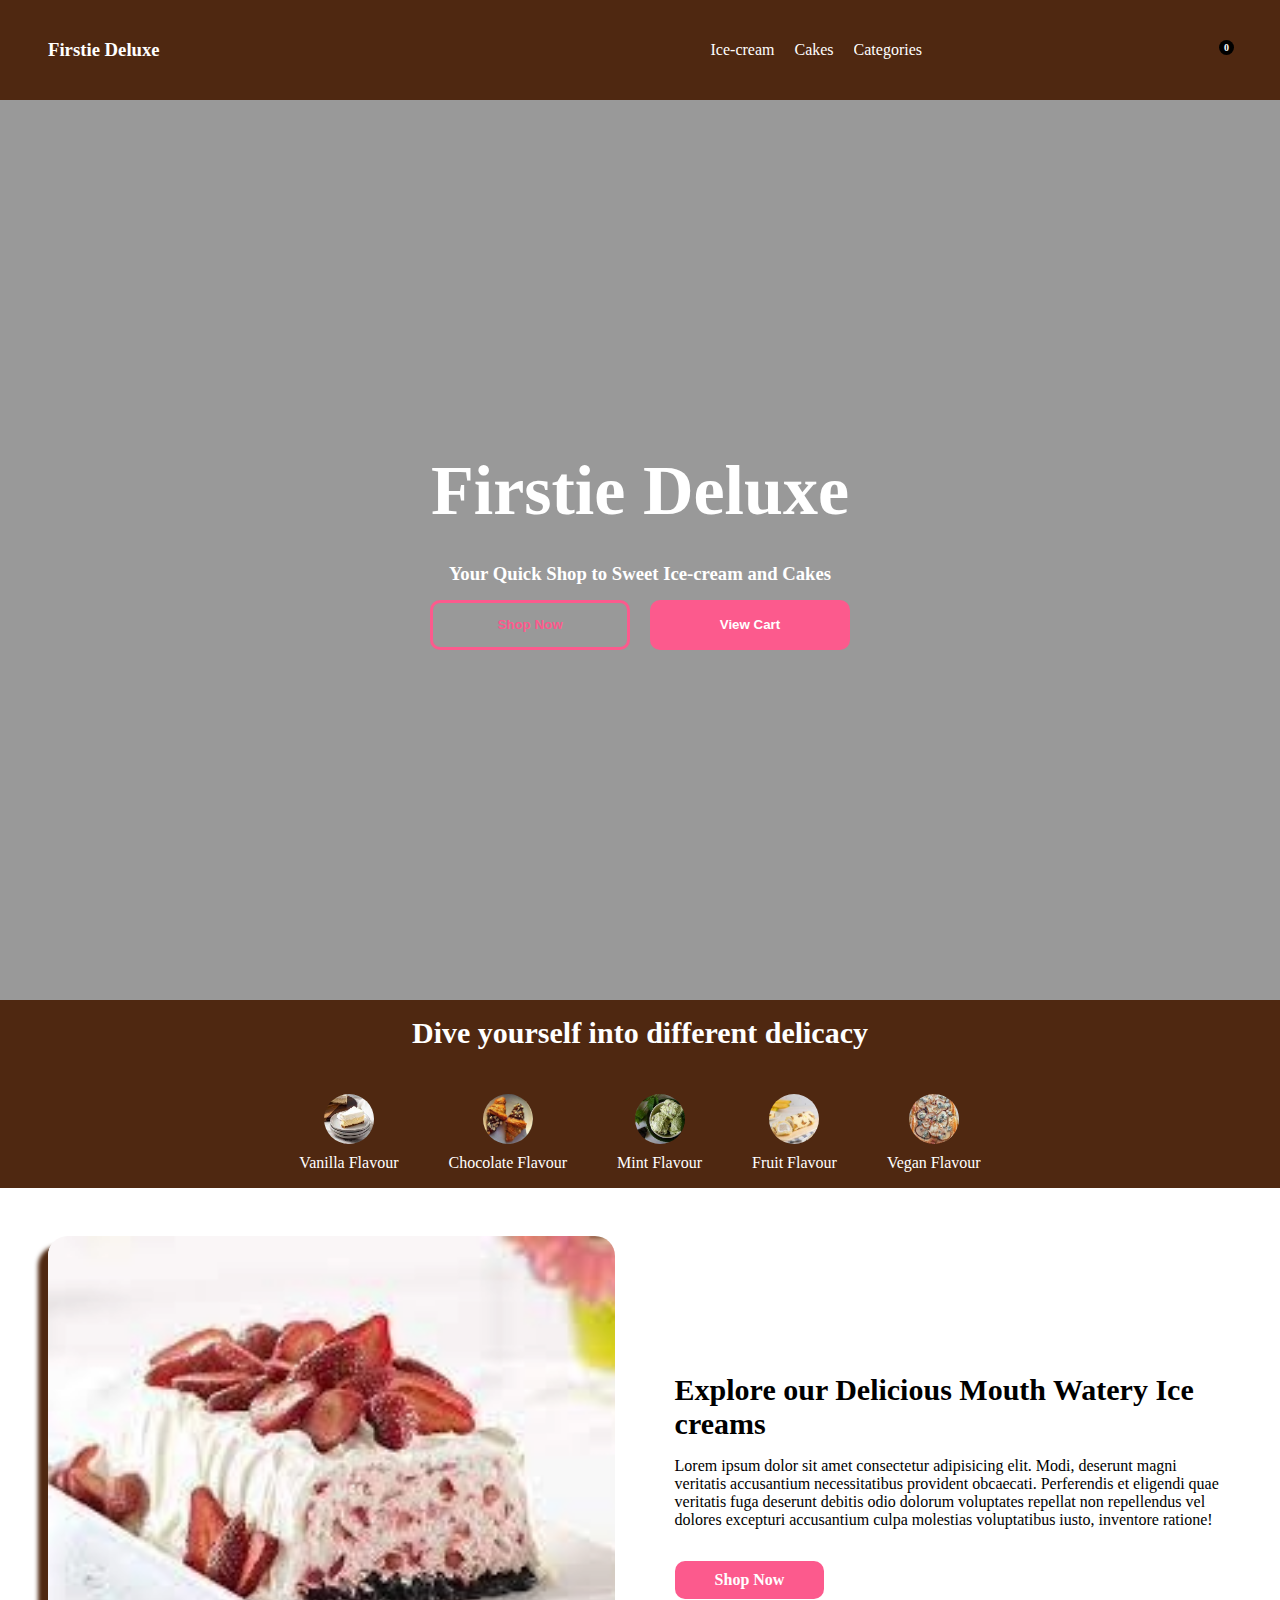
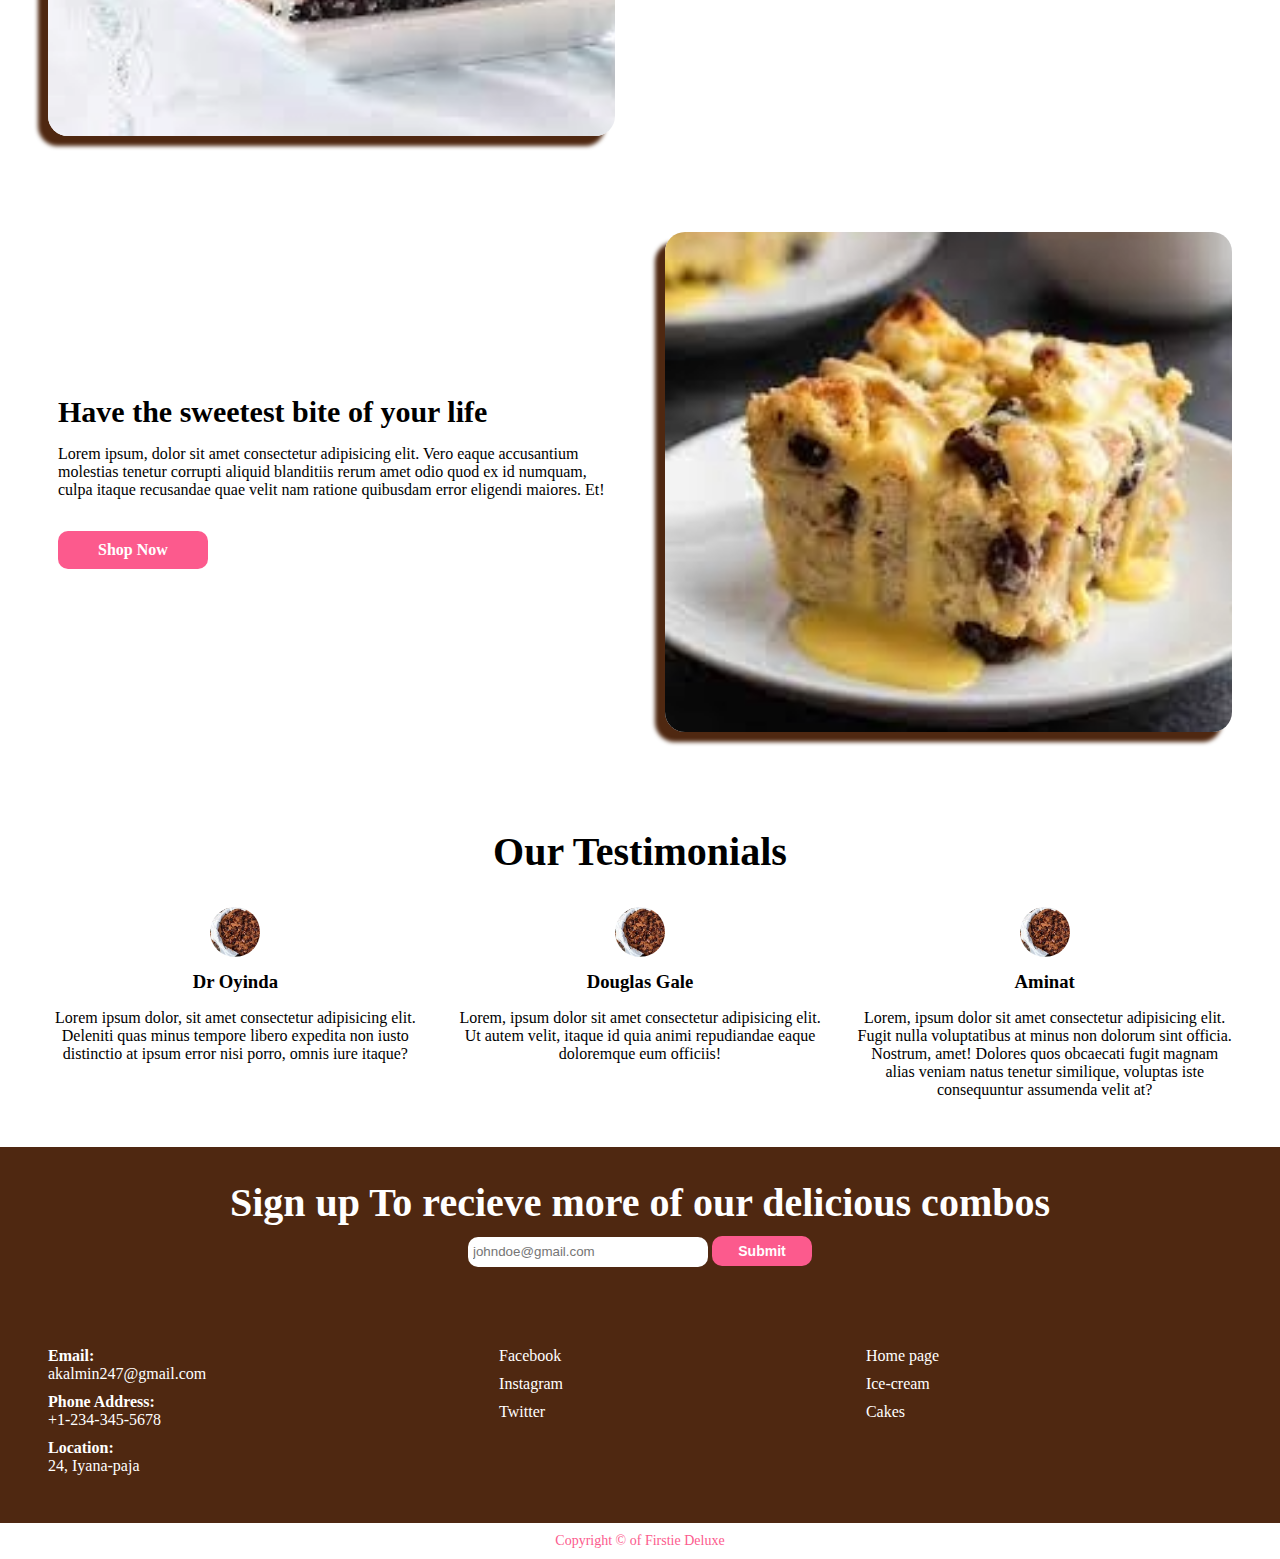
<file: index.html>
<!DOCTYPE html>
<html lang="en">

<head>
    <meta charset="UTF-8">
    <meta name="viewport" content="width=device-width, initial-scale=1.0">
    <title>Firstie Deluxe</title>
    <link rel="stylesheet" href="https://cdnjs.cloudflare.com/ajax/libs/font-awesome/6.5.2/css/all.min.css" integrity="sha512-SnH5WK+bZxgPHs44uWIX+LLJAJ9/2PkPKZ5QiAj6Ta86w+fsb2TkcmfRyVX3pBnMFcV7oQPJkl9QevSCWr3W6A==" crossorigin="anonymous" referrerpolicy="no-referrer" />
    <link rel="stylesheet" href="./style/index.css">

</head>
<body>
    <nav>
        <div class="logo">
            <h3>Firstie Deluxe</h3>
            <i class="fa-solid fa-ice-cream"></i>
        </div>

        <div class="navbar">
            <div class="sidemenu">
                <ul>
                    <li>
                        <a href="">Ice-cream</a>
                    </li>
                    <li>
                        <a href="">Cakes</a>
                    </li>
                    <li class="drop_down">
                        <div class="categories">
                            <span>Categories</span>
                            <i class="fa-solid fa-angle-down"></i>
                        </div>
                        <div class="list-categories">
                            <a href="">Vanilla Flavour</a>
                            <a href="">Chocolate Flavour</a>
                            <a href="">Mint Flavour</a>
                            <a href="">Fruit Flavour</a>
                            <a href="">Vegan Flavour</a>
                        </div>
                    </li>
                </ul>
            </div>
    
            <div class="burger_cart">
                <div class="cart_no">
                    <a href="">
                        <i class="fa-solid fa-cart-shopping"></i>
                        <small><span>0</span></small>
                    </a>
                </div>
                <div class="burger">
                    <i class="fa-solid fa-bars"></i>
                </div>
            </div>
        </div>
    </nav>
    
    <header>
        <div class="bg-img">
            <h1>Firstie Deluxe</h1>
            <h3>Your Quick Shop to Sweet Ice-cream and Cakes</h3>
            <div class="btns">
                <button>Shop Now</button>
                <button>View Cart</button>
            </div>
        </div>
    </header>

    <main>
        <section class="categories_main">
            <h3>Dive yourself into different delicacy</h3>
            <div class="cat-list">
                <ul>
                    <li><a href="">
                        <img src="./productImg/pastry/vanilla/VanillaBeanCheesecake.png" alt="">
                        <p>Vanilla Flavour</p>
                    </a></li>
                    <li><a href="">
                        <img src="./productImg/pastry/chocolate/Choco-HazelnutCroissant.png" alt="">
                        <p>Chocolate Flavour</p>
                    </a></li>
                    <li><a href="">
                        <img src="./productImg/iceCream/mintChocolate/MintChipCookieDough.png" alt="">
                        <p>Mint Flavour</p>
                    </a></li>
                    <li><a href="">
                        <img src="./productImg/pastry/fruit/BananaBonanzaRoll.png" alt="">
                        <p>Fruit Flavour</p>
                    </a></li>
                    <li><a href="">
                        <img src="./productImg/pastry/cheese/BlueCheeseDelight.png" alt="">
                        <p>Vegan Flavour</p>
                    </a></li>
                </ul>
            </div>
        </section>

        <section class="icecream">
            <div class="icecream-img">
                <img src="./productImg/iceCream/strawberry/StrawberrySensation.png" alt="">
            </div>
            <div class="icecream-txt">
                <h3>Explore our Delicious Mouth Watery Ice creams</h3>
                <p>
                    Lorem ipsum dolor sit amet consectetur adipisicing elit. Modi, deserunt magni veritatis accusantium necessitatibus provident obcaecati. Perferendis et eligendi quae veritatis fuga deserunt debitis odio dolorum voluptates repellat non repellendus vel dolores excepturi accusantium culpa molestias voluptatibus iusto, inventore ratione!
                </p>
                <a href="">
                    Shop Now
                </a>
            </div>
        </section>

        <section class="cake">
            <div class="cake-txt">
                <h3>Have the sweetest bite of your life</h3>
                <p>
                    Lorem ipsum, dolor sit amet consectetur adipisicing elit. Vero eaque accusantium molestias tenetur corrupti aliquid blanditiis rerum amet odio quod ex id numquam, culpa itaque recusandae quae velit nam ratione quibusdam error eligendi maiores. Et!
                </p>
                <a href="">
                    Shop Now
                </a>
            </div>
            <div class="cake-img">
                <img src="./productImg/pastry/vanilla/VanillaBreadPudding.png" alt="">
            </div>
        </section>

        <section class="testimonial">
            <h3 class="testHead">Our Testimonials</h3>
            <div class="client-say">
                <div class="client">
                    <img src="./productImg/iceCream/chocolate/ChocolateFudgeBrownie.png" alt="">
                    <h3>Dr Oyinda</h3>
                    <p>
                        Lorem ipsum dolor, sit amet consectetur adipisicing elit. Deleniti quas minus tempore libero expedita non iusto distinctio at ipsum error nisi porro, omnis iure itaque?
                    </p>
                </div>
                <div class="client">
                    <img src="./productImg/iceCream/chocolate/ChocolateFudgeBrownie.png" alt="">
                    <h3>Douglas Gale</h3>
                    <p>
                        Lorem, ipsum dolor sit amet consectetur adipisicing elit. Ut autem velit, itaque id quia animi repudiandae eaque doloremque eum officiis!
                    </p>
                </div>
                <div class="client">
                    <img src="./productImg/iceCream/chocolate/ChocolateFudgeBrownie.png" alt="">
                    <h3>Aminat</h3>
                    <p>
                        Lorem, ipsum dolor sit amet consectetur adipisicing elit. Fugit nulla voluptatibus at minus non dolorum sint officia. Nostrum, amet! Dolores quos obcaecati fugit magnam alias veniam natus tenetur similique, voluptas iste consequuntur assumenda velit at?
                    </p>
                </div>
            </div>
        </section>
    </main>

    <footer>
        <div class="news-letter">
            <h3>Sign up To recieve more of our delicious combos</h3>
            <form action="" class="sub">
                <input type="email" placeholder="johndoe@gmail.com">
                <button>Submit</button>
            </form>
        </div>
        <div class="foot_body">
            <div class="contact">
                <div class="info">
                    <h4>Email:</h4>
                    <p>akalmin247@gmail.com</p>
                </div>
                <div class="info">
                    <h4>Phone Address:</h4>
                    <p>+1-234-345-5678</p>
                </div>
                <div class="info">
                    <h4>Location:</h4>
                    <p>24, Iyana-paja</p>
                </div>
            </div>
            <div class="socials">
                <div class="link">
                    <a href="">Facebook</a>
                    <i class="fa-brands fa-facebook"></i>
                </div>
                <div class="link">
                    <a href="">Instagram</a>
                    <i class="fa-brands fa-instagram"></i>
                </div>
                <div class="link">
                    <a href="">Twitter</a>
                    <i class="fa-brands fa-twitter"></i>
                </div>
            </div>
            <div class="pages">
                <div class="list-page">
                    <a href="">Home page</a>
                </div>
                <div class="list-page">
                    <a href="">Ice-cream</a>
                </div>
                <div class="list-page">
                    <a href="">Cakes</a>
                </div>
            </div>
        </div>
        <div class="foot_bottom">
            <p>Copyright &copy; of Firstie Deluxe</p>
        </div>
    </footer>
</body>

</html>
</file>
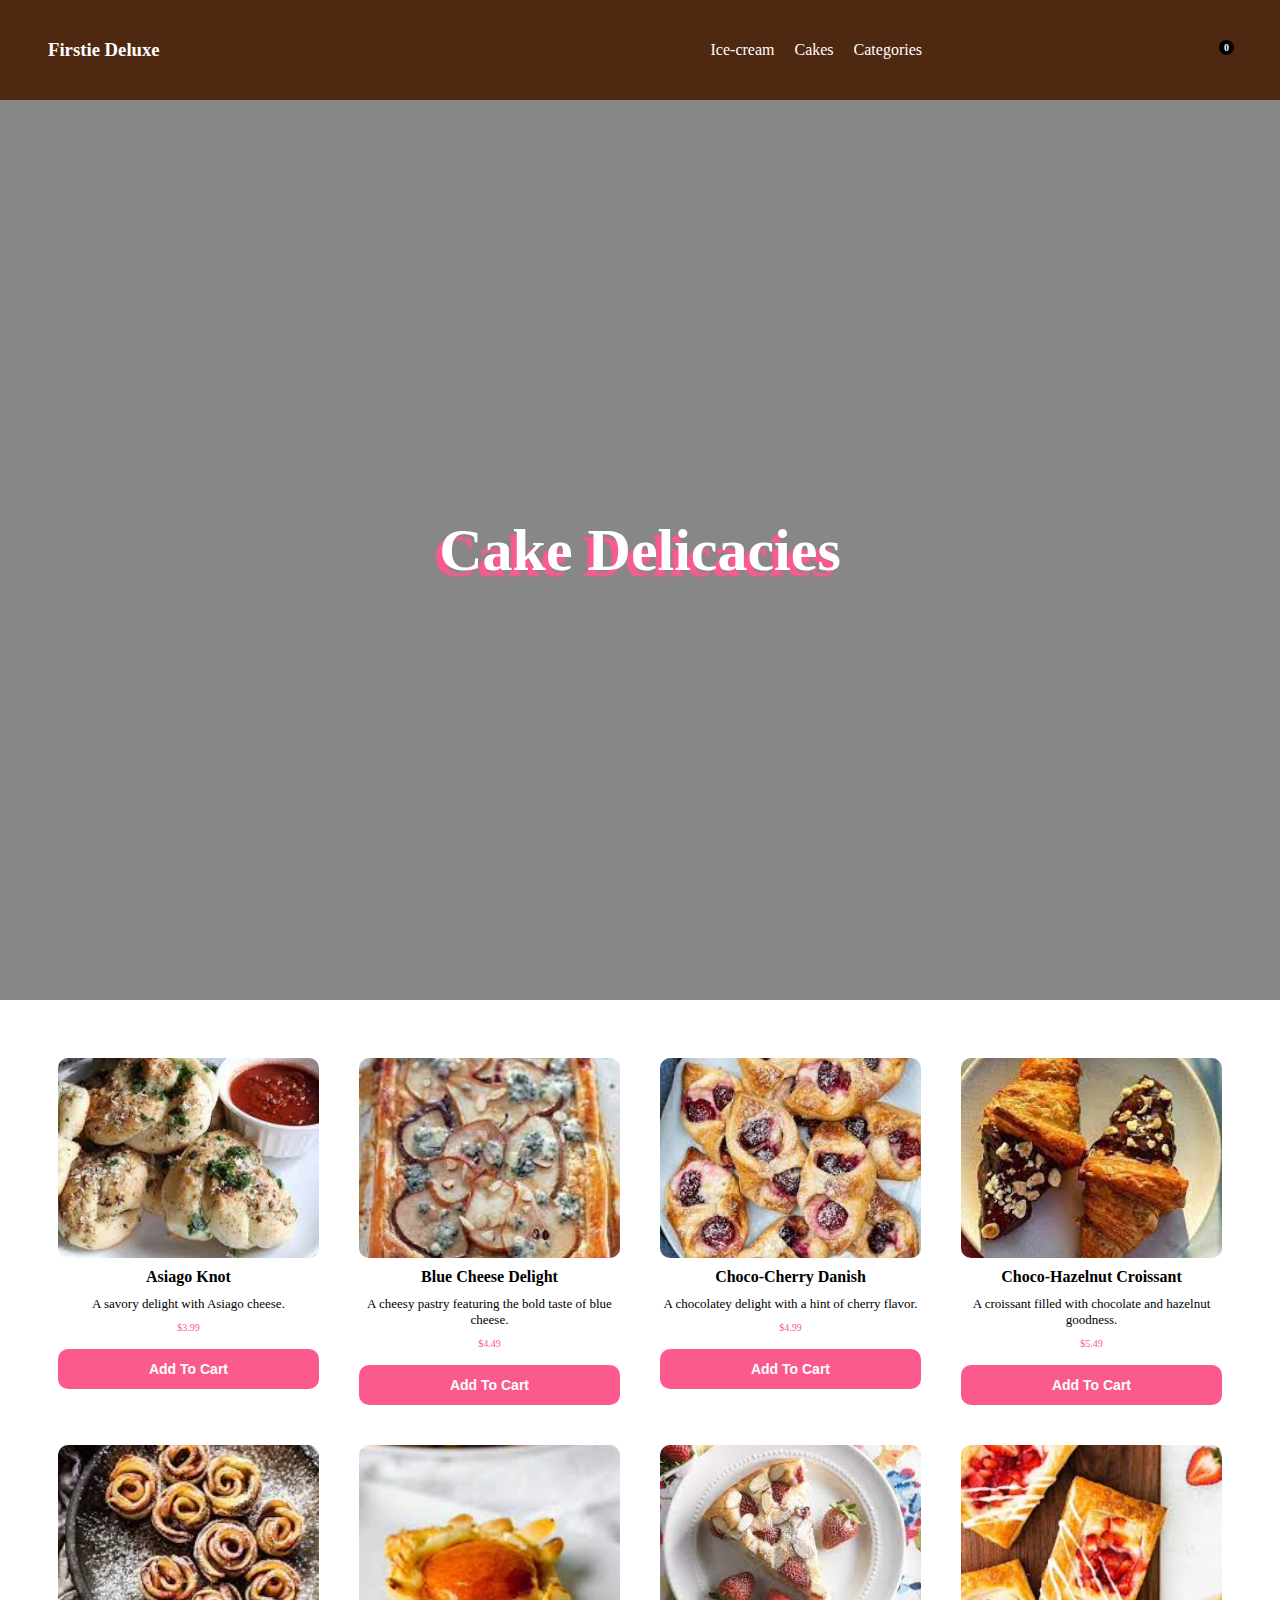
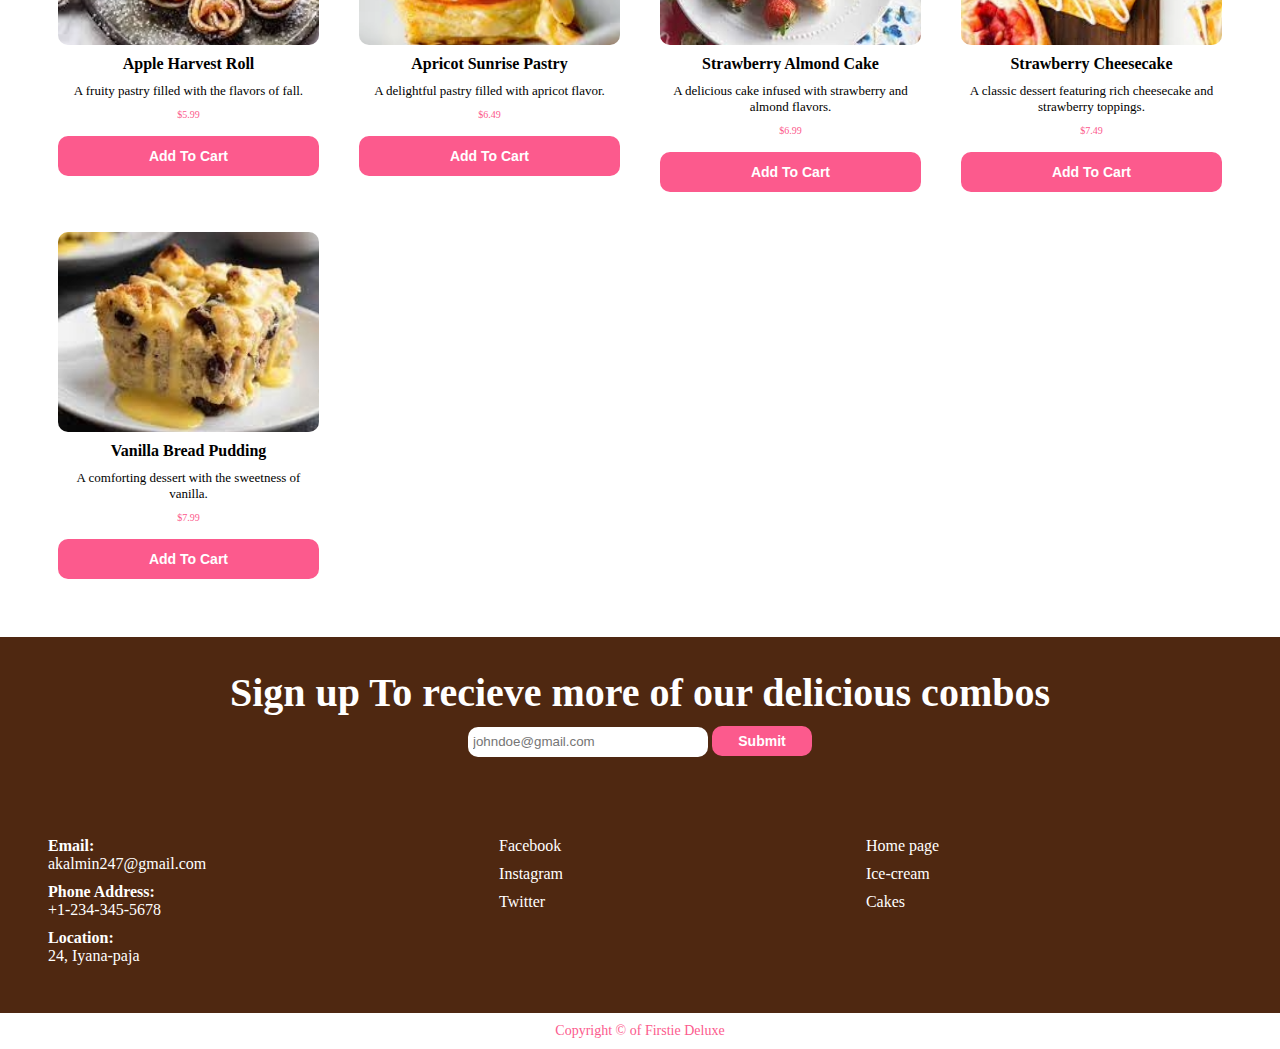
<file: cake.html>
<!DOCTYPE html>
<html lang="en">
  <head>
    <meta charset="UTF-8" />
    <meta name="viewport" content="width=device-width, initial-scale=1.0" />
    <title>Cake</title>
    <link rel="stylesheet" href="./style/product.css" />
    <link
      rel="stylesheet"
      href="https://cdnjs.cloudflare.com/ajax/libs/font-awesome/6.5.2/css/all.min.css"
      integrity="sha512-SnH5WK+bZxgPHs44uWIX+LLJAJ9/2PkPKZ5QiAj6Ta86w+fsb2TkcmfRyVX3pBnMFcV7oQPJkl9QevSCWr3W6A=="
      crossorigin="anonymous"
      referrerpolicy="no-referrer"
    />
  </head>

  <body>
    <nav>
      <div class="logo">
        <h3>Firstie Deluxe</h3>
        <i class="fa-solid fa-ice-cream"></i>
      </div>

      <div class="navbar">
        <div class="sidemenu">
          <ul>
            <li>
              <a href="">Ice-cream</a>
            </li>
            <li>
              <a href="">Cakes</a>
            </li>
            <li class="drop_down">
              <div class="categories">
                <span>Categories</span>
                <i class="fa-solid fa-angle-down"></i>
              </div>
              <div class="list-categories">
                <a href="">Vanilla Flavour</a>
                <a href="">Chocolate Flavour</a>
                <a href="">Mint Flavour</a>
                <a href="">Fruit Flavour</a>
                <a href="">Vegan Flavour</a>
              </div>
            </li>
          </ul>
        </div>

        <div class="burger_cart">
          <div class="cart_no">
            <a href="">
              <i class="fa-solid fa-cart-shopping"></i>
              <small><span>0</span></small>
            </a>
          </div>
          <div class="burger">
            <i class="fa-solid fa-bars"></i>
          </div>
        </div>
      </div>
    </nav>

    <header class="cake">
      <div class="page_det">
        <h1>Cake Delicacies</h1>
      </div>
    </header>

    <main>
      <section>
        <div class="icecream-items">
          <div class="icecream">
            <div class="ice_img">
              <img src="./productImg/pastry/cheese/AsiagoKnot.png" alt="" />
            </div>
            <div class="ice_info">
              <h3>Asiago Knot</h3>
              <p>A savory delight with Asiago cheese.</p>
              <span>$3.99</span>
              <button>Add To Cart</button>
            </div>
          </div>
          <div class="icecream">
            <div class="ice_img">
              <img
                src="./productImg/pastry/cheese/BlueCheeseDelight.png"
                alt=""
              />
            </div>
            <div class="ice_info">
              <h3>Blue Cheese Delight</h3>
              <p>A cheesy pastry featuring the bold taste of blue cheese.</p>
              <span>$4.49</span>
              <button>Add To Cart</button>
            </div>
          </div>
          <div class="icecream">
            <div class="ice_img">
              <img
                src="./productImg/pastry/chocolate/Choco-CherryDanish.png"
                alt=""
              />
            </div>
            <div class="ice_info">
              <h3>Choco-Cherry Danish</h3>
              <p>A chocolatey delight with a hint of cherry flavor.</p>
              <span>$4.99</span>
              <button>Add To Cart</button>
            </div>
          </div>
          <div class="icecream">
            <div class="ice_img">
              <img
                src="./productImg/pastry/chocolate/Choco-HazelnutCroissant.png"
                alt=""
              />
            </div>
            <div class="ice_info">
              <h3>Choco-Hazelnut Croissant</h3>
              <p>A croissant filled with chocolate and hazelnut goodness.</p>
              <span>$5.49</span>
              <button>Add To Cart</button>
            </div>
          </div>
          <div class="icecream">
            <div class="ice_img">
              <img
                src="./productImg/pastry/fruit/AppleHarvestRoll.png"
                alt=""
              />
            </div>
            <div class="ice_info">
              <h3>Apple Harvest Roll</h3>
              <p>A fruity pastry filled with the flavors of fall.</p>
              <span>$5.99</span>
              <button>Add To Cart</button>
            </div>
          </div>
          <div class="icecream">
            <div class="ice_img">
              <img
                src="./productImg/pastry/fruit/ApricotSunrisePastry.png"
                alt=""
              />
            </div>
            <div class="ice_info">
              <h3>Apricot Sunrise Pastry</h3>
              <p>A delightful pastry filled with apricot flavor.</p>
              <span>$6.49</span>
              <button>Add To Cart</button>
            </div>
          </div>
          <div class="icecream">
            <div class="ice_img">
              <img
                src="./productImg/pastry/strawberry/StrawberryAlmondCake.png"
                alt=""
              />
            </div>
            <div class="ice_info">
              <h3>Strawberry Almond Cake</h3>
              <p>
                A delicious cake infused with strawberry and almond flavors.
              </p>
              <span>$6.99</span>
              <button>Add To Cart</button>
            </div>
          </div>
          <div class="icecream">
            <div class="ice_img">
              <img
                src="./productImg/pastry/strawberry/StrawberryCheesecake.png"
                alt=""
              />
            </div>
            <div class="ice_info">
              <h3>Strawberry Cheesecake</h3>
              <p>
                A classic dessert featuring rich cheesecake and strawberry
                toppings.
              </p>
              <span>$7.49</span>
              <button>Add To Cart</button>
            </div>
          </div>
          <div class="icecream">
            <div class="ice_img">
              <img
                src="./productImg/pastry/vanilla/VanillaBreadPudding.png"
                alt=""
              />
            </div>
            <div class="ice_info">
              <h3>Vanilla Bread Pudding</h3>
              <p>A comforting dessert with the sweetness of vanilla.</p>
              <span>$7.99</span>
              <button>Add To Cart</button>
            </div>
          </div>
        </div>
      </section>
    </main>

    <footer>
      <div class="news-letter">
        <h3>Sign up To recieve more of our delicious combos</h3>
        <form action="" class="sub">
          <input type="email" placeholder="johndoe@gmail.com" />
          <button>Submit</button>
        </form>
      </div>
      <div class="foot_body">
        <div class="contact">
          <div class="info">
            <h4>Email:</h4>
            <p>akalmin247@gmail.com</p>
          </div>
          <div class="info">
            <h4>Phone Address:</h4>
            <p>+1-234-345-5678</p>
          </div>
          <div class="info">
            <h4>Location:</h4>
            <p>24, Iyana-paja</p>
          </div>
        </div>
        <div class="socials">
          <div class="link">
            <a href="">Facebook</a>
            <i class="fa-brands fa-facebook"></i>
          </div>
          <div class="link">
            <a href="">Instagram</a>
            <i class="fa-brands fa-instagram"></i>
          </div>
          <div class="link">
            <a href="">Twitter</a>
            <i class="fa-brands fa-twitter"></i>
          </div>
        </div>
        <div class="pages">
          <div class="list-page">
            <a href="">Home page</a>
          </div>
          <div class="list-page">
            <a href="">Ice-cream</a>
          </div>
          <div class="list-page">
            <a href="">Cakes</a>
          </div>
        </div>
      </div>
      <div class="foot_bottom">
        <p>Copyright &copy; of Firstie Deluxe</p>
      </div>
    </footer>
  </body>
</html>
</file>
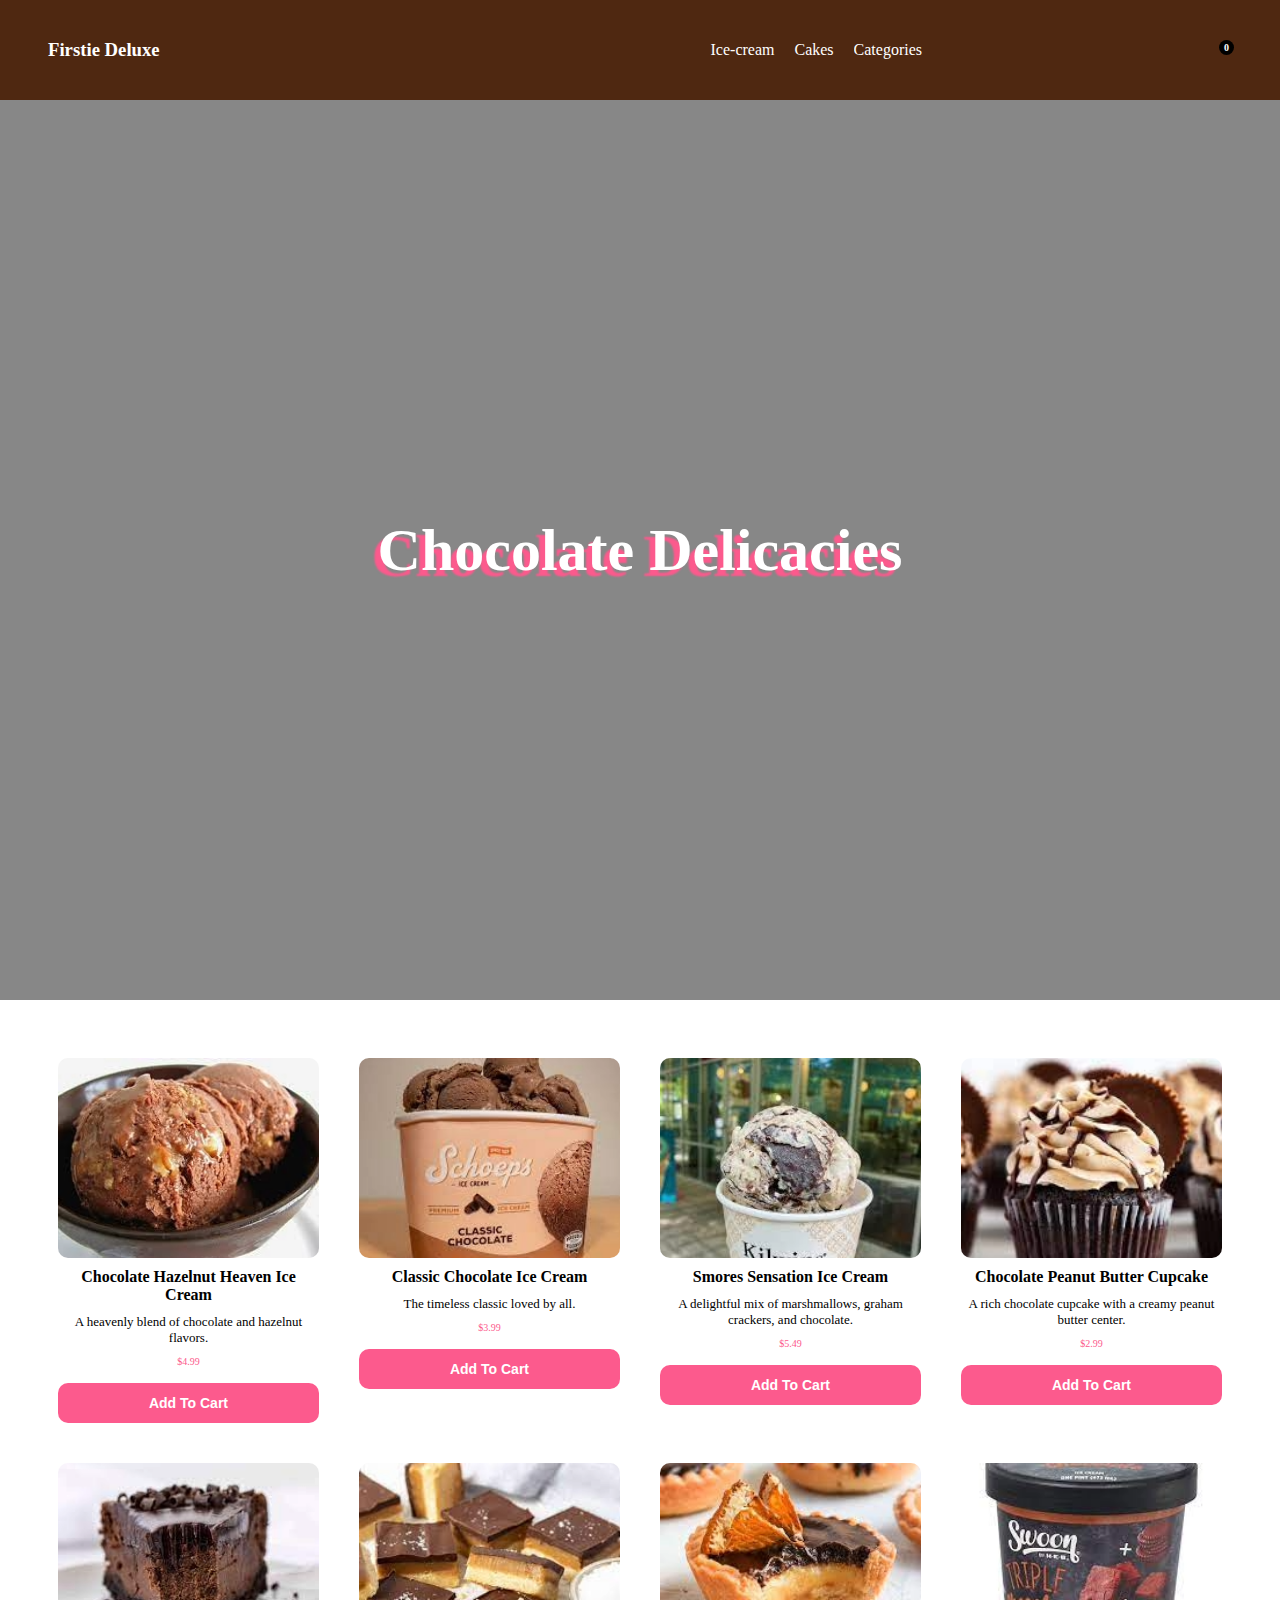
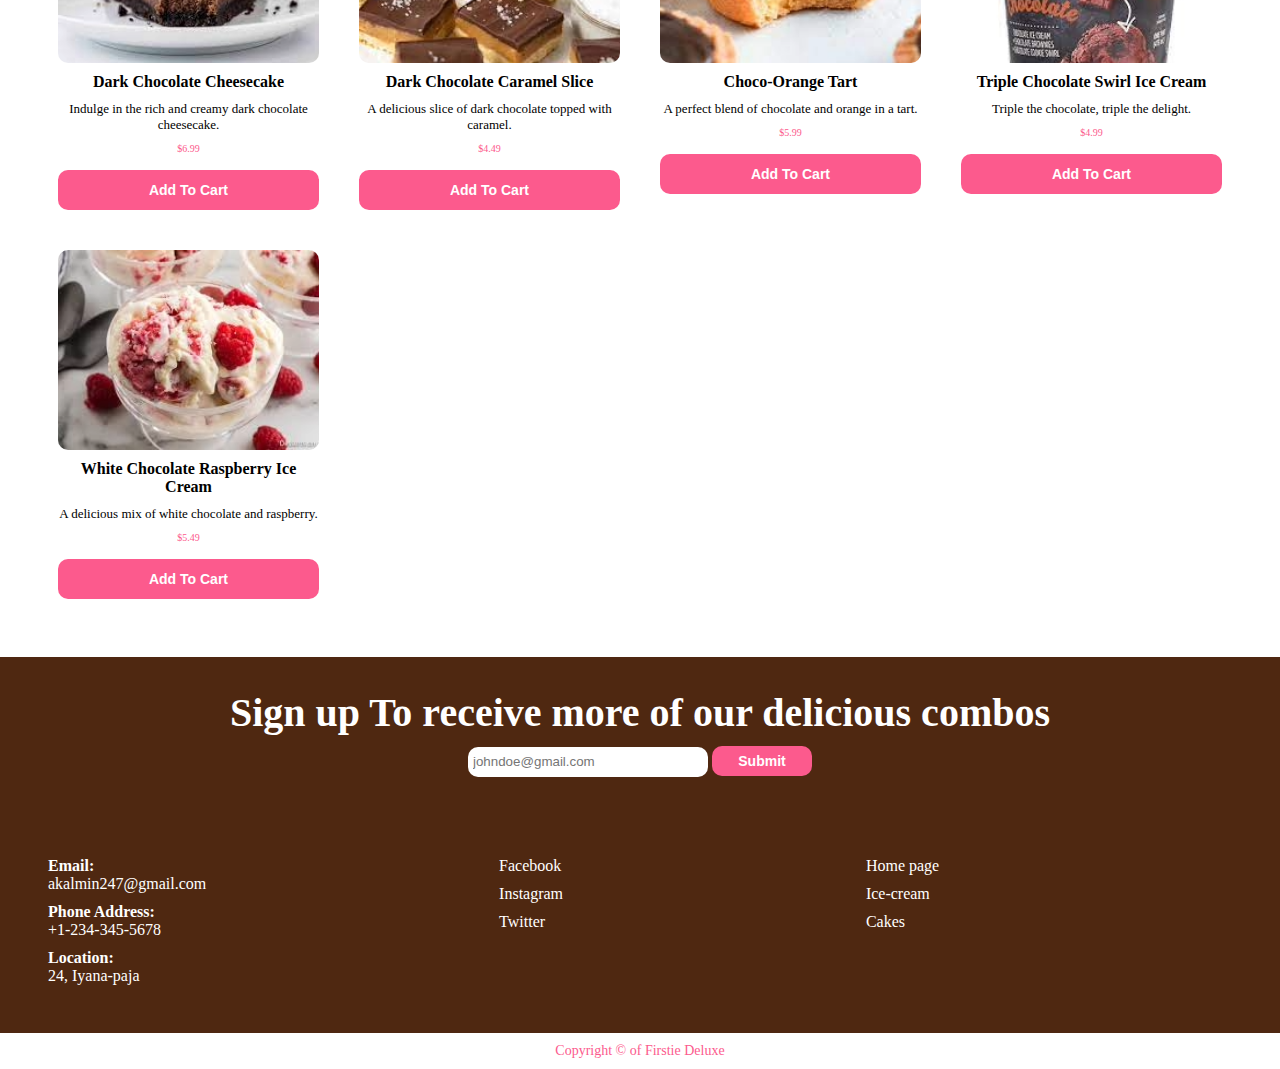
<file: chocolate.html>
<!DOCTYPE html>
<html lang="en">
  <head>
    <meta charset="UTF-8" />
    <meta name="viewport" content="width=device-width, initial-scale=1.0" />
    <title>Document</title>
    <link rel="stylesheet" href="./style/product.css" />
    <link
      rel="stylesheet"
      href="https://cdnjs.cloudflare.com/ajax/libs/font-awesome/6.5.2/css/all.min.css"
      integrity="sha512-SnH5WK+bZxgPHs44uWIX+LLJAJ9/2PkPKZ5QiAj6Ta86w+fsb2TkcmfRyVX3pBnMFcV7oQPJkl9QevSCWr3W6A=="
      crossorigin="anonymous"
      referrerpolicy="no-referrer"
    />
  </head>

  <body>
    <nav>
      <div class="logo">
        <h3>Firstie Deluxe</h3>
        <i class="fa-solid fa-ice-cream"></i>
      </div>

      <div class="navbar">
        <div class="sidemenu">
          <ul>
            <li>
              <a href="">Ice-cream</a>
            </li>
            <li>
              <a href="">Cakes</a>
            </li>
            <li class="drop_down">
              <div class="categories">
                <span>Categories</span>
                <i class="fa-solid fa-angle-down"></i>
              </div>
              <div class="list-categories">
                <a href="">Vanilla Flavour</a>
                <a href="">Chocolate Flavour</a>
                <a href="">Mint Flavour</a>
                <a href="">Fruit Flavour</a>
                <a href="">Vegan Flavour</a>
              </div>
            </li>
          </ul>
        </div>

        <div class="burger_cart">
          <div class="cart_no">
            <a href="">
              <i class="fa-solid fa-cart-shopping"></i>
              <small><span>0</span></small>
            </a>
          </div>
          <div class="burger">
            <i class="fa-solid fa-bars"></i>
          </div>
        </div>
      </div>
    </nav>

    <header>
      <div class="page_det">
        <h1>Chocolate Delicacies</h1>
      </div>
    </header>

    <main>
      <section>
        <div class="icecream-items">
          <div class="icecream">
            <div class="ice_img">
              <img
                src="./productImg/iceCream/chocolate/ChocolateHazelnutHeaven.png"
                alt=""
              />
            </div>
            <div class="ice_info">
              <h3>Chocolate Hazelnut Heaven Ice Cream</h3>
              <p>A heavenly blend of chocolate and hazelnut flavors.</p>
              <span>$4.99</span>
              <button>Add To Cart</button>
            </div>
          </div>
          <div class="icecream">
            <div class="ice_img">
              <img
                src="./productImg/iceCream/chocolate/ClassicChocolate.png"
                alt=""
              />
            </div>
            <div class="ice_info">
              <h3>Classic Chocolate Ice Cream</h3>
              <p>The timeless classic loved by all.</p>
              <span>$3.99</span>
              <button>Add To Cart</button>
            </div>
          </div>
          <div class="icecream">
            <div class="ice_img">
              <img
                src="./productImg/iceCream/chocolate/SmoresSensation.png"
                alt=""
              />
            </div>
            <div class="ice_info">
              <h3>Smores Sensation Ice Cream</h3>
              <p>
                A delightful mix of marshmallows, graham crackers, and
                chocolate.
              </p>
              <span>$5.49</span>
              <button>Add To Cart</button>
            </div>
          </div>
          <div class="icecream">
            <div class="ice_img">
              <img
                src="./productImg/pastry/chocolate/ChocolatePeanutButterCupcake.png"
                alt=""
              />
            </div>
            <div class="ice_info">
              <h3>Chocolate Peanut Butter Cupcake</h3>
              <p>
                A rich chocolate cupcake with a creamy peanut butter center.
              </p>
              <span>$2.99</span>
              <button>Add To Cart</button>
            </div>
          </div>
          <div class="icecream">
            <div class="ice_img">
              <img
                src="./productImg/pastry/chocolate/DarkChocolateCheesecake.png"
                alt=""
              />
            </div>
            <div class="ice_info">
              <h3>Dark Chocolate Cheesecake</h3>
              <p>Indulge in the rich and creamy dark chocolate cheesecake.</p>
              <span>$6.99</span>
              <button>Add To Cart</button>
            </div>
          </div>
          <div class="icecream">
            <div class="ice_img">
              <img
                src="./productImg/pastry/chocolate/DarkChocolateCaramelSlice.png"
                alt=""
              />
            </div>
            <div class="ice_info">
              <h3>Dark Chocolate Caramel Slice</h3>
              <p>A delicious slice of dark chocolate topped with caramel.</p>
              <span>$4.49</span>
              <button>Add To Cart</button>
            </div>
          </div>
          <div class="icecream">
            <div class="ice_img">
              <img
                src="./productImg/pastry/chocolate/Choco-OrangeTart.png"
                alt=""
              />
            </div>
            <div class="ice_info">
              <h3>Choco-Orange Tart</h3>
              <p>A perfect blend of chocolate and orange in a tart.</p>
              <span>$5.99</span>
              <button>Add To Cart</button>
            </div>
          </div>
          <div class="icecream">
            <div class="ice_img">
              <img
                src="./productImg/iceCream/chocolate/TripleChocolateSwirl.png"
                alt=""
              />
            </div>
            <div class="ice_info">
              <h3>Triple Chocolate Swirl Ice Cream</h3>
              <p>Triple the chocolate, triple the delight.</p>
              <span>$4.99</span>
              <button>Add To Cart</button>
            </div>
          </div>
          <div class="icecream">
            <div class="ice_img">
              <img
                src="./productImg/iceCream/chocolate/WhiteChocolateRaspberry.png"
                alt=""
              />
            </div>
            <div class="ice_info">
              <h3>White Chocolate Raspberry Ice Cream</h3>
              <p>A delicious mix of white chocolate and raspberry.</p>
              <span>$5.49</span>
              <button>Add To Cart</button>
            </div>
          </div>
        </div>
      </section>
    </main>

    <footer>
      <div class="news-letter">
        <h3>Sign up To receive more of our delicious combos</h3>
        <form action="" class="sub">
          <input type="email" placeholder="johndoe@gmail.com" />
          <button>Submit</button>
        </form>
      </div>
      <div class="foot_body">
        <div class="contact">
          <div class="info">
            <h4>Email:</h4>
            <p>akalmin247@gmail.com</p>
          </div>
          <div class="info">
            <h4>Phone Address:</h4>
            <p>+1-234-345-5678</p>
          </div>
          <div class="info">
            <h4>Location:</h4>
            <p>24, Iyana-paja</p>
          </div>
        </div>
        <div class="socials">
          <div class="link">
            <a href="">Facebook</a>
            <i class="fa-brands fa-facebook"></i>
          </div>
          <div class="link">
            <a href="">Instagram</a>
            <i class="fa-brands fa-instagram"></i>
          </div>
          <div class="link">
            <a href="">Twitter</a>
            <i class="fa-brands fa-twitter"></i>
          </div>
        </div>
        <div class="pages">
          <div class="list-page">
            <a href="">Home page</a>
          </div>
          <div class="list-page">
            <a href="">Ice-cream</a>
          </div>
          <div class="list-page">
            <a href="">Cakes</a>
          </div>
        </div>
      </div>
      <div class="foot_bottom">
        <p>Copyright &copy; of Firstie Deluxe</p>
      </div>
    </footer>
  </body>
</html>
</file>
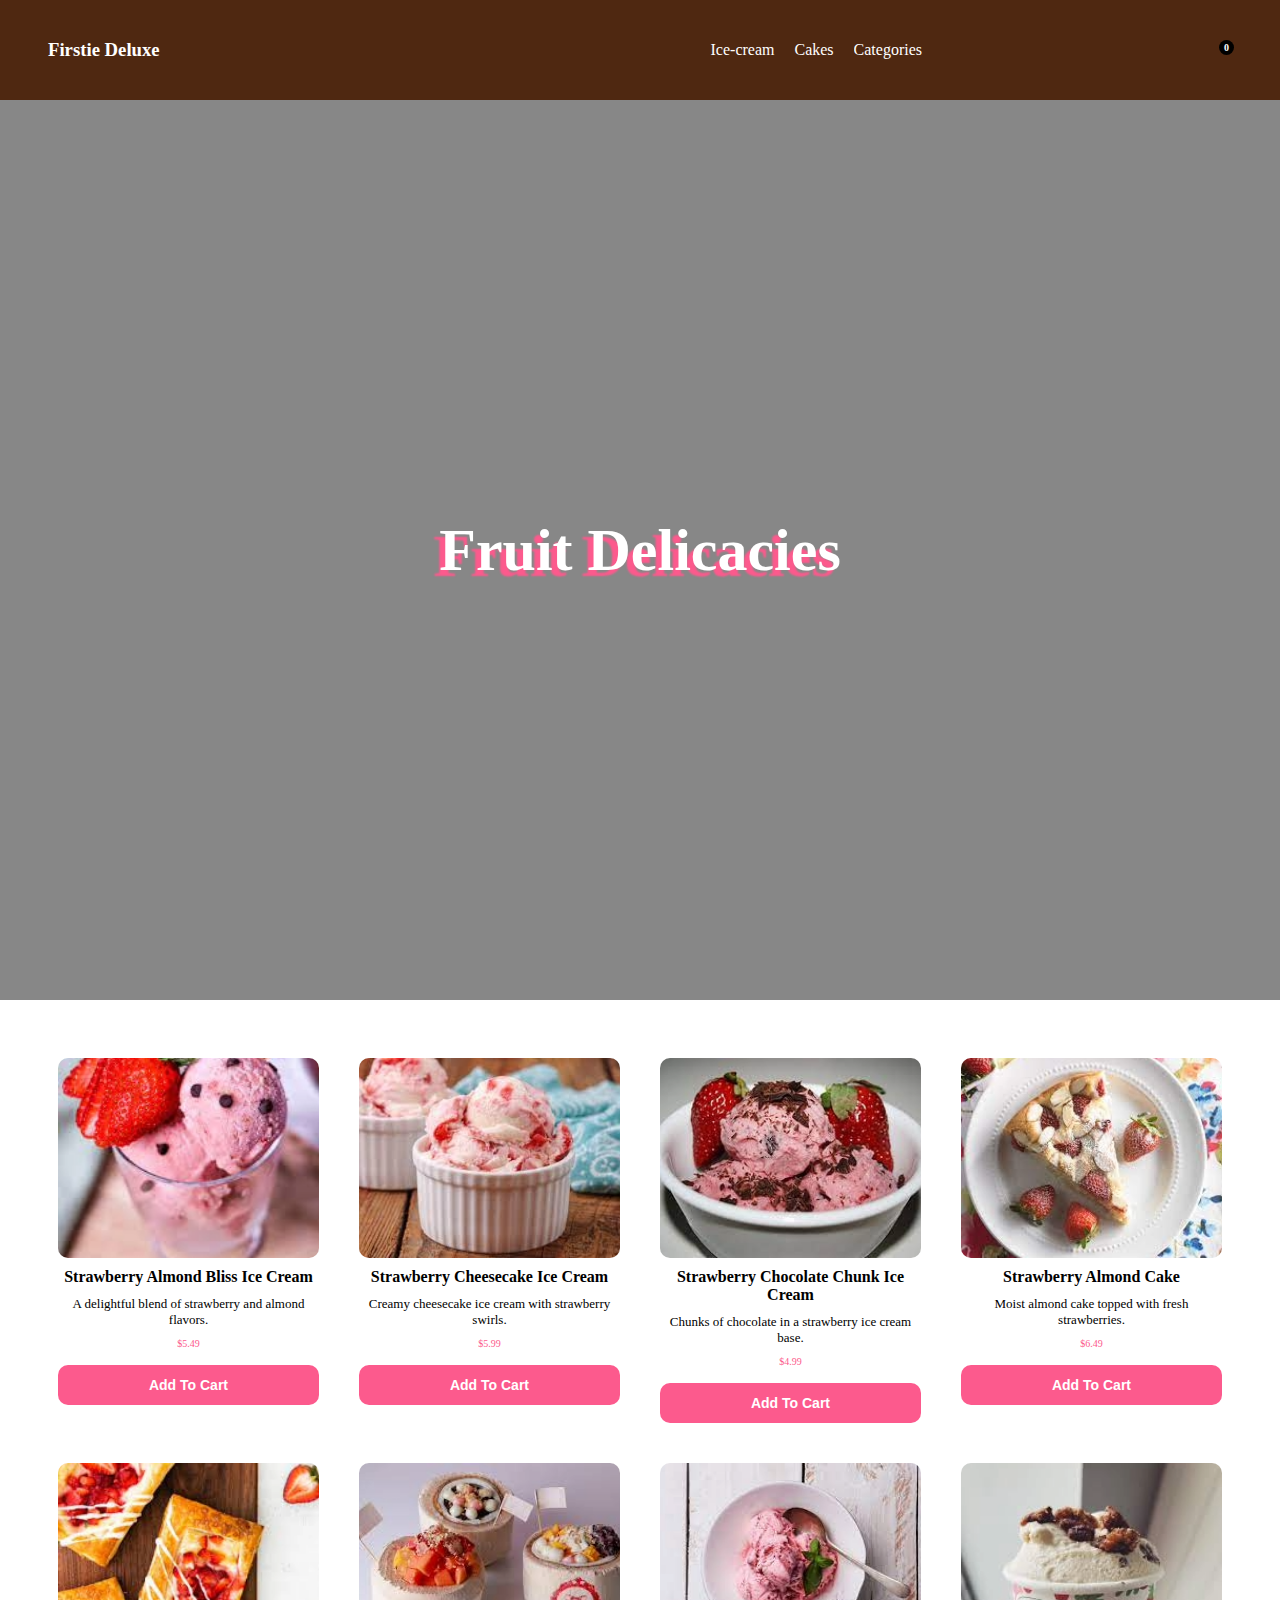
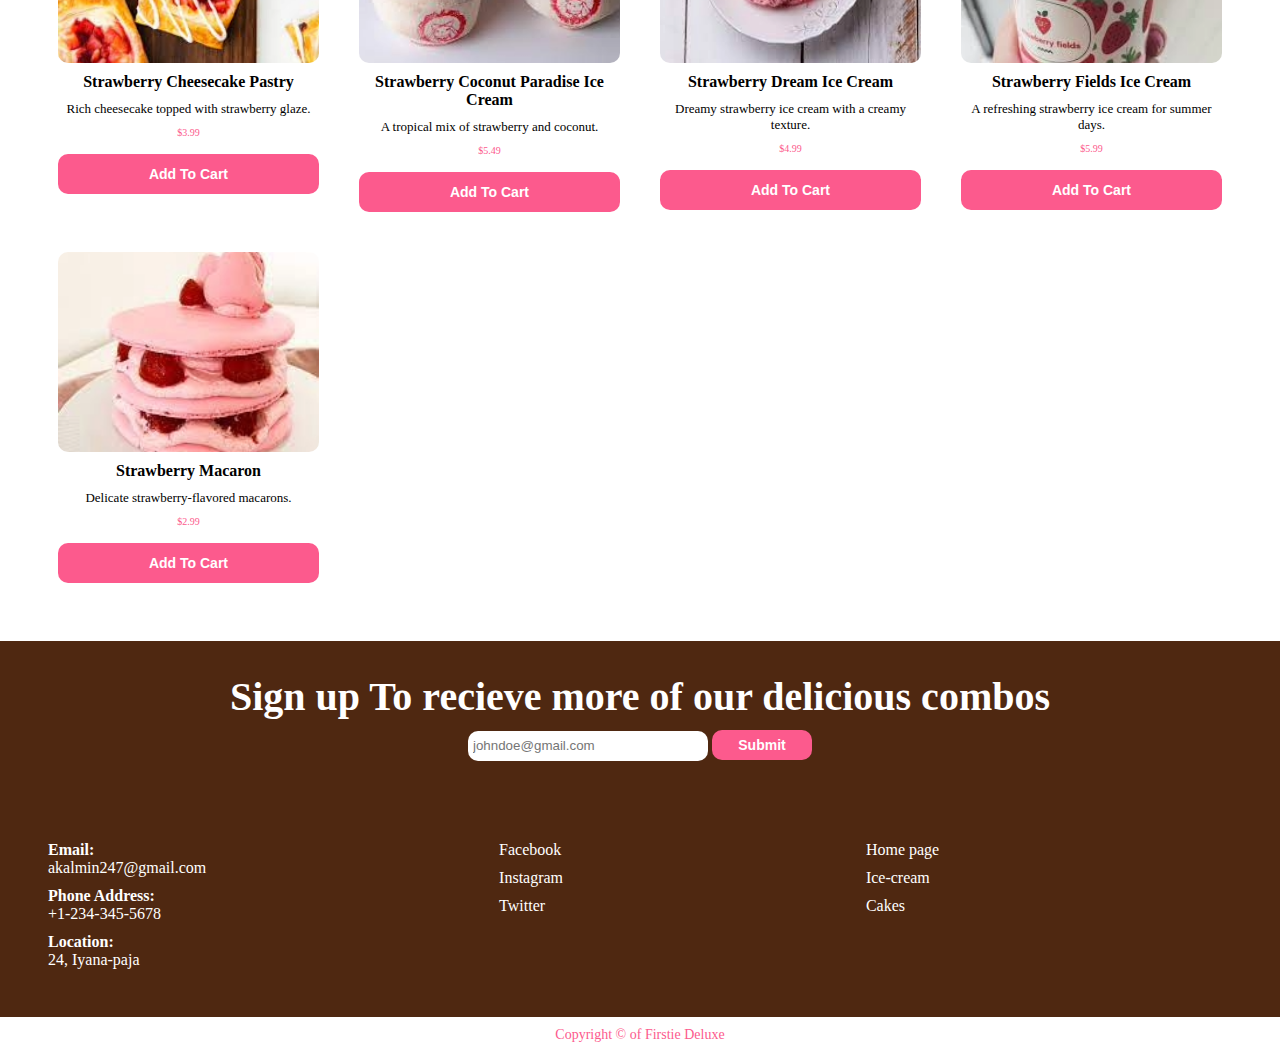
<file: fruit.html>
<!DOCTYPE html>
<html lang="en">
  <head>
    <meta charset="UTF-8" />
    <meta name="viewport" content="width=device-width, initial-scale=1.0" />
    <title>Document</title>
    <link rel="stylesheet" href="./style/product.css" />
    <link
      rel="stylesheet"
      href="https://cdnjs.cloudflare.com/ajax/libs/font-awesome/6.5.2/css/all.min.css"
      integrity="sha512-SnH5WK+bZxgPHs44uWIX+LLJAJ9/2PkPKZ5QiAj6Ta86w+fsb2TkcmfRyVX3pBnMFcV7oQPJkl9QevSCWr3W6A=="
      crossorigin="anonymous"
      referrerpolicy="no-referrer"
    />
  </head>

  <body>
    <nav>
      <div class="logo">
        <h3>Firstie Deluxe</h3>
        <i class="fa-solid fa-ice-cream"></i>
      </div>

      <div class="navbar">
        <div class="sidemenu">
          <ul>
            <li>
              <a href="">Ice-cream</a>
            </li>
            <li>
              <a href="">Cakes</a>
            </li>
            <li class="drop_down">
              <div class="categories">
                <span>Categories</span>
                <i class="fa-solid fa-angle-down"></i>
              </div>
              <div class="list-categories">
                <a href="">Vanilla Flavour</a>
                <a href="">Chocolate Flavour</a>
                <a href="">Mint Flavour</a>
                <a href="">Fruit Flavour</a>
                <a href="">Vegan Flavour</a>
              </div>
            </li>
          </ul>
        </div>

        <div class="burger_cart">
          <div class="cart_no">
            <a href="">
              <i class="fa-solid fa-cart-shopping"></i>
              <small><span>0</span></small>
            </a>
          </div>
          <div class="burger">
            <i class="fa-solid fa-bars"></i>
          </div>
        </div>
      </div>
    </nav>

    <header class="fruit">
      <div class="page_det">
        <h1>Fruit Delicacies</h1>
      </div>
    </header>

    <main>
      <section>
        <div class="icecream-items">
          <div class="icecream">
            <div class="ice_img">
              <img
                src="./productImg/iceCream/strawberry/StrawberryAlmondBliss.png"
                alt=""
              />
            </div>
            <div class="ice_info">
              <h3>Strawberry Almond Bliss Ice Cream</h3>
              <p>A delightful blend of strawberry and almond flavors.</p>
              <span>$5.49</span>
              <button>Add To Cart</button>
            </div>
          </div>
          <div class="icecream">
            <div class="ice_img">
              <img
                src="./productImg/iceCream/strawberry/StrawberryCheesecake.png"
                alt=""
              />
            </div>
            <div class="ice_info">
              <h3>Strawberry Cheesecake Ice Cream</h3>
              <p>Creamy cheesecake ice cream with strawberry swirls.</p>
              <span>$5.99</span>
              <button>Add To Cart</button>
            </div>
          </div>
          <div class="icecream">
            <div class="ice_img">
              <img
                src="./productImg/iceCream/strawberry/StrawberryChocolateChunk.png"
                alt=""
              />
            </div>
            <div class="ice_info">
              <h3>Strawberry Chocolate Chunk Ice Cream</h3>
              <p>Chunks of chocolate in a strawberry ice cream base.</p>
              <span>$4.99</span>
              <button>Add To Cart</button>
            </div>
          </div>
          <div class="icecream">
            <div class="ice_img">
              <img
                src="./productImg/pastry/strawberry/StrawberryAlmondCake.png"
                alt=""
              />
            </div>
            <div class="ice_info">
              <h3>Strawberry Almond Cake</h3>
              <p>Moist almond cake topped with fresh strawberries.</p>
              <span>$6.49</span>
              <button>Add To Cart</button>
            </div>
          </div>
          <div class="icecream">
            <div class="ice_img">
              <img
                src="./productImg/pastry/strawberry/StrawberryCheesecake.png"
                alt=""
              />
            </div>
            <div class="ice_info">
              <h3>Strawberry Cheesecake Pastry</h3>
              <p>Rich cheesecake topped with strawberry glaze.</p>
              <span>$3.99</span>
              <button>Add To Cart</button>
            </div>
          </div>
          <div class="icecream">
            <div class="ice_img">
              <img
                src="./productImg/iceCream/strawberry/StrawberryCoconutParadise.png"
                alt=""
              />
            </div>
            <div class="ice_info">
              <h3>Strawberry Coconut Paradise Ice Cream</h3>
              <p>A tropical mix of strawberry and coconut.</p>
              <span>$5.49</span>
              <button>Add To Cart</button>
            </div>
          </div>
          <div class="icecream">
            <div class="ice_img">
              <img
                src="./productImg/iceCream/strawberry/StrawberryDream.png"
                alt=""
              />
            </div>
            <div class="ice_info">
              <h3>Strawberry Dream Ice Cream</h3>
              <p>Dreamy strawberry ice cream with a creamy texture.</p>
              <span>$4.99</span>
              <button>Add To Cart</button>
            </div>
          </div>
          <div class="icecream">
            <div class="ice_img">
              <img
                src="./productImg/iceCream/strawberry/StrawberryFields.png"
                alt=""
              />
            </div>
            <div class="ice_info">
              <h3>Strawberry Fields Ice Cream</h3>
              <p>A refreshing strawberry ice cream for summer days.</p>
              <span>$5.99</span>
              <button>Add To Cart</button>
            </div>
          </div>
          <div class="icecream">
            <div class="ice_img">
              <img
                src="./productImg/pastry/strawberry/StrawberryMacaron.png"
                alt=""
              />
            </div>
            <div class="ice_info">
              <h3>Strawberry Macaron</h3>
              <p>Delicate strawberry-flavored macarons.</p>
              <span>$2.99</span>
              <button>Add To Cart</button>
            </div>
          </div>
        </div>
      </section>
    </main>

    <footer>
      <div class="news-letter">
        <h3>Sign up To recieve more of our delicious combos</h3>
        <form action="" class="sub">
          <input type="email" placeholder="johndoe@gmail.com" />
          <button>Submit</button>
        </form>
      </div>
      <div class="foot_body">
        <div class="contact">
          <div class="info">
            <h4>Email:</h4>
            <p>akalmin247@gmail.com</p>
          </div>
          <div class="info">
            <h4>Phone Address:</h4>
            <p>+1-234-345-5678</p>
          </div>
          <div class="info">
            <h4>Location:</h4>
            <p>24, Iyana-paja</p>
          </div>
        </div>
        <div class="socials">
          <div class="link">
            <a href="">Facebook</a>
            <i class="fa-brands fa-facebook"></i>
          </div>
          <div class="link">
            <a href="">Instagram</a>
            <i class="fa-brands fa-instagram"></i>
          </div>
          <div class="link">
            <a href="">Twitter</a>
            <i class="fa-brands fa-twitter"></i>
          </div>
        </div>
        <div class="pages">
          <div class="list-page">
            <a href="">Home page</a>
          </div>
          <div class="list-page">
            <a href="">Ice-cream</a>
          </div>
          <div class="list-page">
            <a href="">Cakes</a>
          </div>
        </div>
      </div>
      <div class="foot_bottom">
        <p>Copyright &copy; of Firstie Deluxe</p>
      </div>
    </footer>
  </body>
</html>
</file>
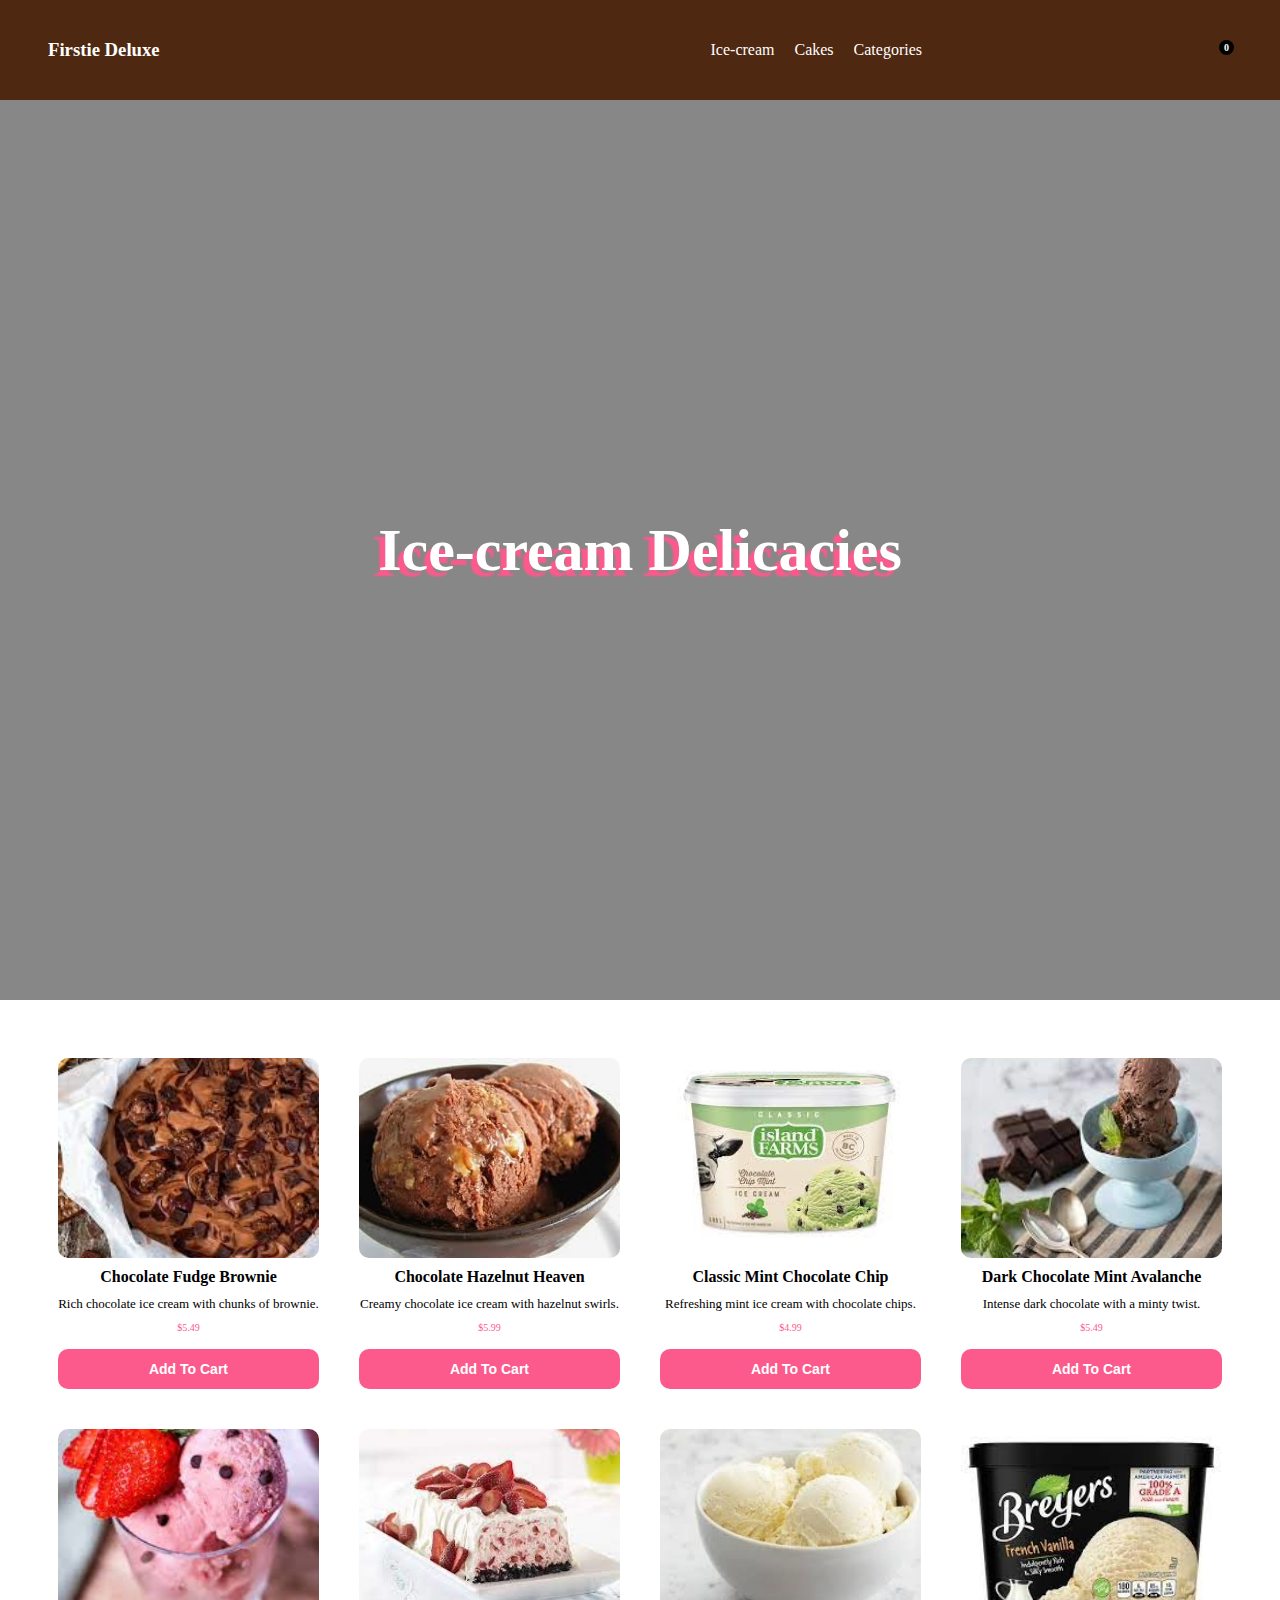
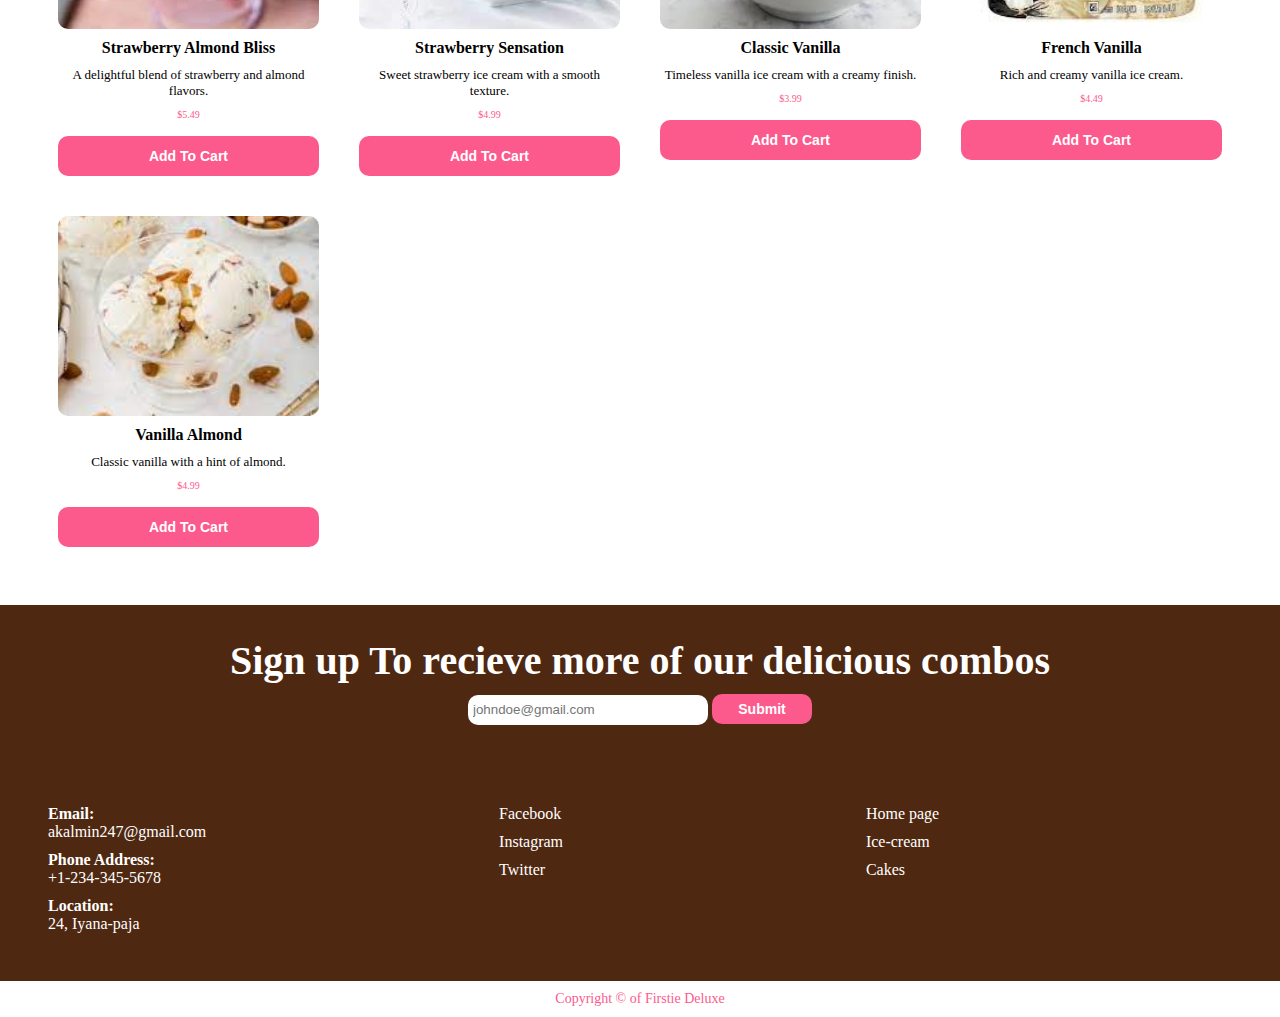
<file: icecream.html>
<!DOCTYPE html>
<html lang="en">
  <head>
    <meta charset="UTF-8" />
    <meta name="viewport" content="width=device-width, initial-scale=1.0" />
    <title>Ice Cream</title>
    <link rel="stylesheet" href="./style/product.css" />
    <link
      rel="stylesheet"
      href="https://cdnjs.cloudflare.com/ajax/libs/font-awesome/6.5.2/css/all.min.css"
      integrity="sha512-SnH5WK+bZxgPHs44uWIX+LLJAJ9/2PkPKZ5QiAj6Ta86w+fsb2TkcmfRyVX3pBnMFcV7oQPJkl9QevSCWr3W6A=="
      crossorigin="anonymous"
      referrerpolicy="no-referrer"
    />
  </head>

  <body>
    <nav>
      <div class="logo">
        <h3>Firstie Deluxe</h3>
        <i class="fa-solid fa-ice-cream"></i>
      </div>

      <div class="navbar">
        <div class="sidemenu">
          <ul>
            <li>
              <a href="">Ice-cream</a>
            </li>
            <li>
              <a href="">Cakes</a>
            </li>
            <li class="drop_down">
              <div class="categories">
                <span>Categories</span>
                <i class="fa-solid fa-angle-down"></i>
              </div>
              <div class="list-categories">
                <a href="">Vanilla Flavour</a>
                <a href="">Chocolate Flavour</a>
                <a href="">Mint Flavour</a>
                <a href="">Fruit Flavour</a>
                <a href="">Vegan Flavour</a>
              </div>
            </li>
          </ul>
        </div>

        <div class="burger_cart">
          <div class="cart_no">
            <a href="">
              <i class="fa-solid fa-cart-shopping"></i>
              <small><span>0</span></small>
            </a>
          </div>
          <div class="burger">
            <i class="fa-solid fa-bars"></i>
          </div>
        </div>
      </div>
    </nav>

    <header class="icecreamBg">
      <div class="page_det">
        <h1>Ice-cream Delicacies</h1>
      </div>
    </header>

    <main>
      <section>
        <div class="icecream-items">
          <div class="icecream">
            <div class="ice_img">
              <img
                src="./productImg/iceCream/chocolate/ChocolateFudgeBrownie.png"
                alt=""
              />
            </div>
            <div class="ice_info">
              <h3>Chocolate Fudge Brownie</h3>
              <p>Rich chocolate ice cream with chunks of brownie.</p>
              <span>$5.49</span>
              <button>Add To Cart</button>
            </div>
          </div>
          <div class="icecream">
            <div class="ice_img">
              <img
                src="./productImg/iceCream/chocolate/ChocolateHazelnutHeaven.png"
                alt=""
              />
            </div>
            <div class="ice_info">
              <h3>Chocolate Hazelnut Heaven</h3>
              <p>Creamy chocolate ice cream with hazelnut swirls.</p>
              <span>$5.99</span>
              <button>Add To Cart</button>
            </div>
          </div>
          <div class="icecream">
            <div class="ice_img">
              <img
                src="./productImg/iceCream/mintChocolate/ClassicMintChocolateChip.png"
                alt=""
              />
            </div>
            <div class="ice_info">
              <h3>Classic Mint Chocolate Chip</h3>
              <p>Refreshing mint ice cream with chocolate chips.</p>
              <span>$4.99</span>
              <button>Add To Cart</button>
            </div>
          </div>
          <div class="icecream">
            <div class="ice_img">
              <img
                src="./productImg/iceCream/mintChocolate/DarkChocolateMintAvalanche.png"
                alt=""
              />
            </div>
            <div class="ice_info">
              <h3>Dark Chocolate Mint Avalanche</h3>
              <p>Intense dark chocolate with a minty twist.</p>
              <span>$5.49</span>
              <button>Add To Cart</button>
            </div>
          </div>
          <div class="icecream">
            <div class="ice_img">
              <img
                src="./productImg/iceCream/strawberry/StrawberryAlmondBliss.png"
                alt=""
              />
            </div>
            <div class="ice_info">
              <h3>Strawberry Almond Bliss</h3>
              <p>A delightful blend of strawberry and almond flavors.</p>
              <span>$5.49</span>
              <button>Add To Cart</button>
            </div>
          </div>
          <div class="icecream">
            <div class="ice_img">
              <img
                src="./productImg/iceCream/strawberry/StrawberrySensation.png"
                alt=""
              />
            </div>
            <div class="ice_info">
              <h3>Strawberry Sensation</h3>
              <p>Sweet strawberry ice cream with a smooth texture.</p>
              <span>$4.99</span>
              <button>Add To Cart</button>
            </div>
          </div>
          <div class="icecream">
            <div class="ice_img">
              <img
                src="./productImg/iceCream/vanilla/ClassicVanilla.png"
                alt=""
              />
            </div>
            <div class="ice_info">
              <h3>Classic Vanilla</h3>
              <p>Timeless vanilla ice cream with a creamy finish.</p>
              <span>$3.99</span>
              <button>Add To Cart</button>
            </div>
          </div>
          <div class="icecream">
            <div class="ice_img">
              <img
                src="./productImg/iceCream/vanilla/FrenchVanilla.png"
                alt=""
              />
            </div>
            <div class="ice_info">
              <h3>French Vanilla</h3>
              <p>Rich and creamy vanilla ice cream.</p>
              <span>$4.49</span>
              <button>Add To Cart</button>
            </div>
          </div>
          <div class="icecream">
            <div class="ice_img">
              <img
                src="./productImg/iceCream/vanilla/VanillaAlmond.png"
                alt=""
              />
            </div>
            <div class="ice_info">
              <h3>Vanilla Almond</h3>
              <p>Classic vanilla with a hint of almond.</p>
              <span>$4.99</span>
              <button>Add To Cart</button>
            </div>
          </div>
        </div>
      </section>
    </main>

    <footer>
      <div class="news-letter">
        <h3>Sign up To recieve more of our delicious combos</h3>
        <form action="" class="sub">
          <input type="email" placeholder="johndoe@gmail.com" />
          <button>Submit</button>
        </form>
      </div>
      <div class="foot_body">
        <div class="contact">
          <div class="info">
            <h4>Email:</h4>
            <p>akalmin247@gmail.com</p>
          </div>
          <div class="info">
            <h4>Phone Address:</h4>
            <p>+1-234-345-5678</p>
          </div>
          <div class="info">
            <h4>Location:</h4>
            <p>24, Iyana-paja</p>
          </div>
        </div>
        <div class="socials">
          <div class="link">
            <a href="">Facebook</a>
            <i class="fa-brands fa-facebook"></i>
          </div>
          <div class="link">
            <a href="">Instagram</a>
            <i class="fa-brands fa-instagram"></i>
          </div>
          <div class="link">
            <a href="">Twitter</a>
            <i class="fa-brands fa-twitter"></i>
          </div>
        </div>
        <div class="pages">
          <div class="list-page">
            <a href="">Home page</a>
          </div>
          <div class="list-page">
            <a href="">Ice-cream</a>
          </div>
          <div class="list-page">
            <a href="">Cakes</a>
          </div>
        </div>
      </div>
      <div class="foot_bottom">
        <p>Copyright &copy; of Firstie Deluxe</p>
      </div>
    </footer>
  </body>
</html>
</file>
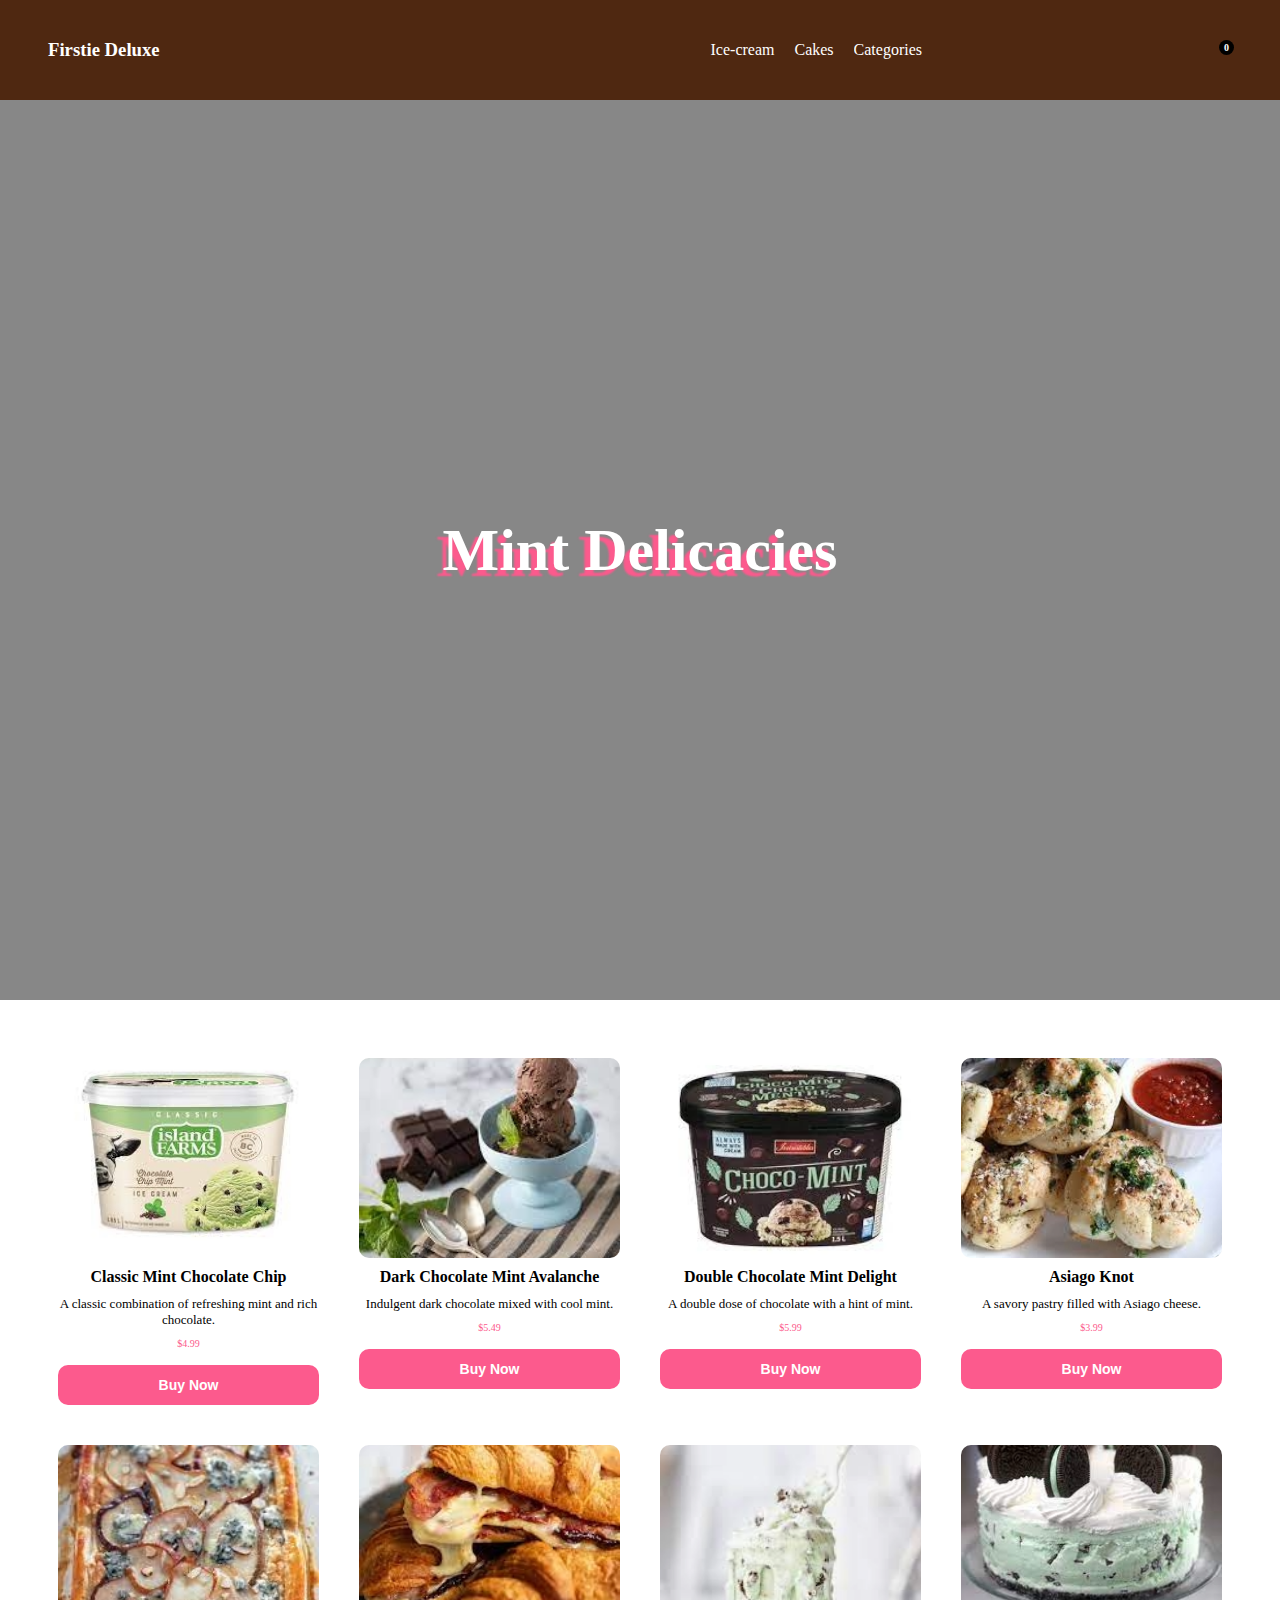
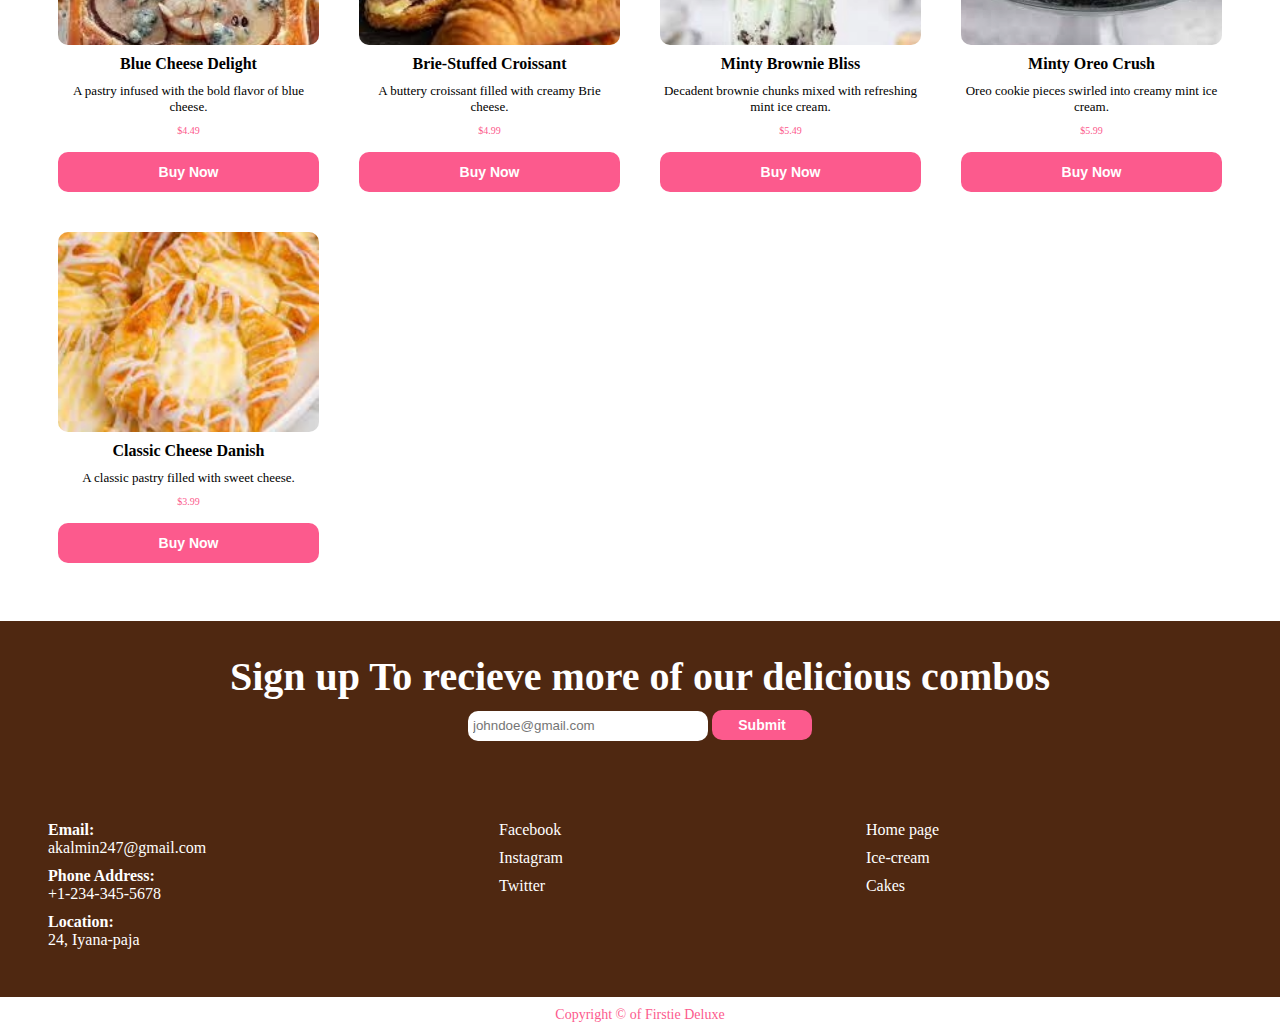
<file: mint.html>
<!DOCTYPE html>
<html lang="en">
  <head>
    <meta charset="UTF-8" />
    <meta name="viewport" content="width=device-width, initial-scale=1.0" />
    <title>Document</title>
    <link rel="stylesheet" href="./style/product.css" />
    <link
      rel="stylesheet"
      href="https://cdnjs.cloudflare.com/ajax/libs/font-awesome/6.5.2/css/all.min.css"
      integrity="sha512-SnH5WK+bZxgPHs44uWIX+LLJAJ9/2PkPKZ5QiAj6Ta86w+fsb2TkcmfRyVX3pBnMFcV7oQPJkl9QevSCWr3W6A=="
      crossorigin="anonymous"
      referrerpolicy="no-referrer"
    />
  </head>

  <body>
    <nav>
      <div class="logo">
        <h3>Firstie Deluxe</h3>
        <i class="fa-solid fa-ice-cream"></i>
      </div>

      <div class="navbar">
        <div class="sidemenu">
          <ul>
            <li>
              <a href="">Ice-cream</a>
            </li>
            <li>
              <a href="">Cakes</a>
            </li>
            <li class="drop_down">
              <div class="categories">
                <span>Categories</span>
                <i class="fa-solid fa-angle-down"></i>
              </div>
              <div class="list-categories">
                <a href="">Vanilla Flavour</a>
                <a href="">Chocolate Flavour</a>
                <a href="">Mint Flavour</a>
                <a href="">Fruit Flavour</a>
                <a href="">Vegan Flavour</a>
              </div>
            </li>
          </ul>
        </div>

        <div class="burger_cart">
          <div class="cart_no">
            <a href="">
              <i class="fa-solid fa-cart-shopping"></i>
              <small><span>0</span></small>
            </a>
          </div>
          <div class="burger">
            <i class="fa-solid fa-bars"></i>
          </div>
        </div>
      </div>
    </nav>

    <header class="mint">
      <div class="page_det">
        <h1>Mint Delicacies</h1>
      </div>
    </header>

    <main>
      <section>
        <div class="icecream-items">
          <div class="icecream">
            <div class="ice_img">
              <img
                src="./productImg/iceCream/mintChocolate/ClassicMintChocolateChip.png"
                alt=""
              />
            </div>
            <div class="ice_info">
              <h3>Classic Mint Chocolate Chip</h3>
              <p>
                A classic combination of refreshing mint and rich chocolate.
              </p>
              <span>$4.99</span>
              <button>Buy Now</button>
            </div>
          </div>
          <div class="icecream">
            <div class="ice_img">
              <img
                src="./productImg/iceCream/mintChocolate/DarkChocolateMintAvalanche.png"
                alt=""
              />
            </div>
            <div class="ice_info">
              <h3>Dark Chocolate Mint Avalanche</h3>
              <p>Indulgent dark chocolate mixed with cool mint.</p>
              <span>$5.49</span>
              <button>Buy Now</button>
            </div>
          </div>
          <div class="icecream">
            <div class="ice_img">
              <img
                src="./productImg/iceCream/mintChocolate/DoubleChocolateMintDelight.png"
                alt=""
              />
            </div>
            <div class="ice_info">
              <h3>Double Chocolate Mint Delight</h3>
              <p>A double dose of chocolate with a hint of mint.</p>
              <span>$5.99</span>
              <button>Buy Now</button>
            </div>
          </div>
          <div class="icecream">
            <div class="ice_img">
              <img src="./productImg/pastry/cheese/AsiagoKnot.png" alt="" />
            </div>
            <div class="ice_info">
              <h3>Asiago Knot</h3>
              <p>A savory pastry filled with Asiago cheese.</p>
              <span>$3.99</span>
              <button>Buy Now</button>
            </div>
          </div>
          <div class="icecream">
            <div class="ice_img">
              <img
                src="./productImg/pastry/cheese/BlueCheeseDelight.png"
                alt=""
              />
            </div>
            <div class="ice_info">
              <h3>Blue Cheese Delight</h3>
              <p>A pastry infused with the bold flavor of blue cheese.</p>
              <span>$4.49</span>
              <button>Buy Now</button>
            </div>
          </div>
          <div class="icecream">
            <div class="ice_img">
              <img
                src="./productImg/pastry/cheese/Brie-StuffedCroissant.png"
                alt=""
              />
            </div>
            <div class="ice_info">
              <h3>Brie-Stuffed Croissant</h3>
              <p>A buttery croissant filled with creamy Brie cheese.</p>
              <span>$4.99</span>
              <button>Buy Now</button>
            </div>
          </div>
          <div class="icecream">
            <div class="ice_img">
              <img
                src="./productImg/iceCream/mintChocolate/MintyBrownieBliss.png"
                alt=""
              />
            </div>
            <div class="ice_info">
              <h3>Minty Brownie Bliss</h3>
              <p>
                Decadent brownie chunks mixed with refreshing mint ice cream.
              </p>
              <span>$5.49</span>
              <button>Buy Now</button>
            </div>
          </div>
          <div class="icecream">
            <div class="ice_img">
              <img
                src="./productImg/iceCream/mintChocolate/MintyOreoCrush.png"
                alt=""
              />
            </div>
            <div class="ice_info">
              <h3>Minty Oreo Crush</h3>
              <p>Oreo cookie pieces swirled into creamy mint ice cream.</p>
              <span>$5.99</span>
              <button>Buy Now</button>
            </div>
          </div>
          <div class="icecream">
            <div class="ice_img">
              <img
                src="./productImg/pastry/cheese/ClassicCheeseDanish.png"
                alt=""
              />
            </div>
            <div class="ice_info">
              <h3>Classic Cheese Danish</h3>
              <p>A classic pastry filled with sweet cheese.</p>
              <span>$3.99</span>
              <button>Buy Now</button>
            </div>
          </div>
        </div>
      </section>
    </main>

    <footer>
      <div class="news-letter">
        <h3>Sign up To recieve more of our delicious combos</h3>
        <form action="" class="sub">
          <input type="email" placeholder="johndoe@gmail.com" />
          <button>Submit</button>
        </form>
      </div>
      <div class="foot_body">
        <div class="contact">
          <div class="info">
            <h4>Email:</h4>
            <p>akalmin247@gmail.com</p>
          </div>
          <div class="info">
            <h4>Phone Address:</h4>
            <p>+1-234-345-5678</p>
          </div>
          <div class="info">
            <h4>Location:</h4>
            <p>24, Iyana-paja</p>
          </div>
        </div>
        <div class="socials">
          <div class="link">
            <a href="">Facebook</a>
            <i class="fa-brands fa-facebook"></i>
          </div>
          <div class="link">
            <a href="">Instagram</a>
            <i class="fa-brands fa-instagram"></i>
          </div>
          <div class="link">
            <a href="">Twitter</a>
            <i class="fa-brands fa-twitter"></i>
          </div>
        </div>
        <div class="pages">
          <div class="list-page">
            <a href="">Home page</a>
          </div>
          <div class="list-page">
            <a href="">Ice-cream</a>
          </div>
          <div class="list-page">
            <a href="">Cakes</a>
          </div>
        </div>
      </div>
      <div class="foot_bottom">
        <p>Copyright &copy; of Firstie Deluxe</p>
      </div>
    </footer>
  </body>
</html>
</file>
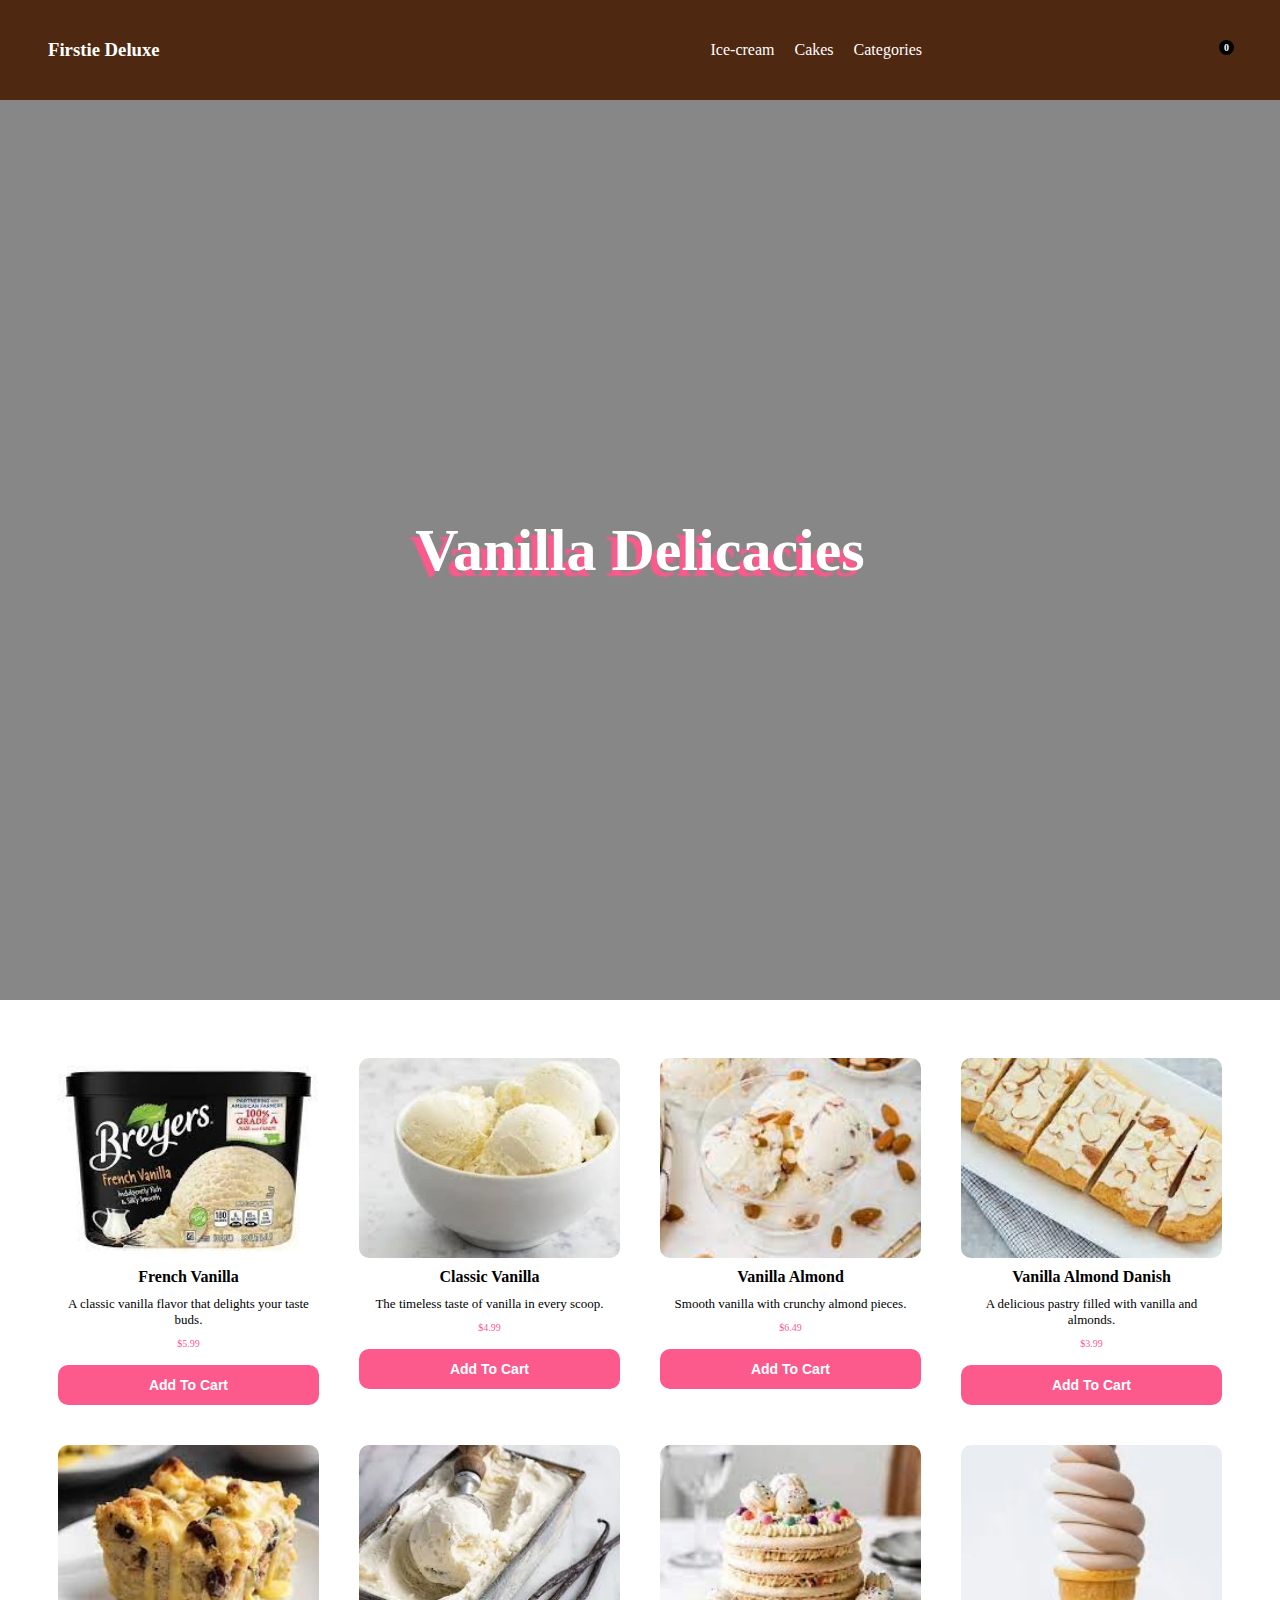
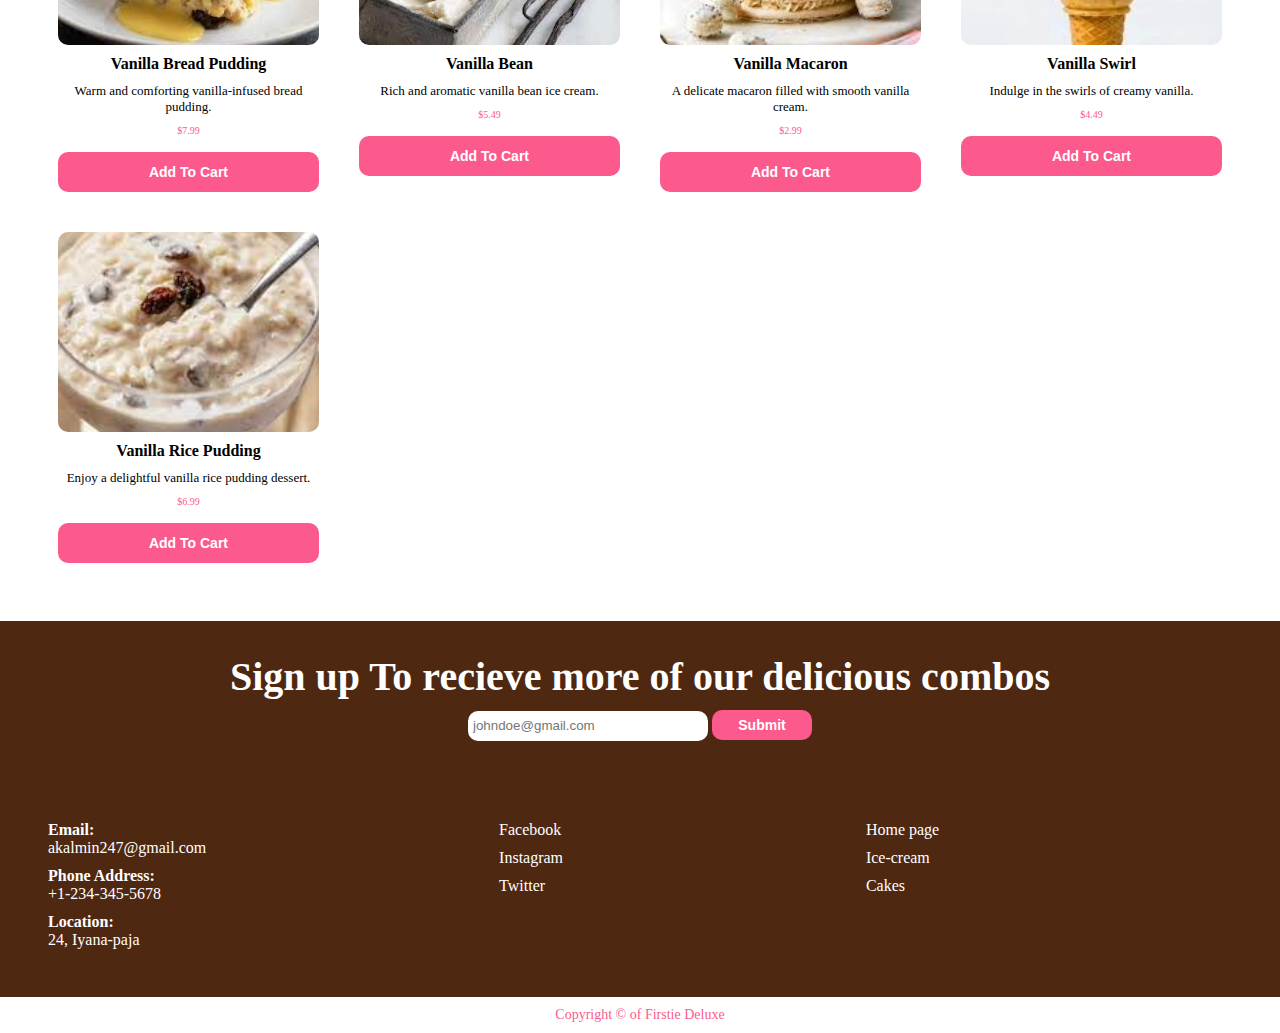
<file: vanilla.html>
<!DOCTYPE html>
<html lang="en">
  <head>
    <meta charset="UTF-8" />
    <meta name="viewport" content="width=device-width, initial-scale=1.0" />
    <title>Document</title>
    <link rel="stylesheet" href="./style/product.css" />
    <link
      rel="stylesheet"
      href="https://cdnjs.cloudflare.com/ajax/libs/font-awesome/6.5.2/css/all.min.css"
      integrity="sha512-SnH5WK+bZxgPHs44uWIX+LLJAJ9/2PkPKZ5QiAj6Ta86w+fsb2TkcmfRyVX3pBnMFcV7oQPJkl9QevSCWr3W6A=="
      crossorigin="anonymous"
      referrerpolicy="no-referrer"
    />
  </head>

  <body>
    <nav>
      <div class="logo">
        <h3>Firstie Deluxe</h3>
        <i class="fa-solid fa-ice-cream"></i>
      </div>

      <div class="navbar">
        <div class="sidemenu">
          <ul>
            <li>
              <a href="">Ice-cream</a>
            </li>
            <li>
              <a href="">Cakes</a>
            </li>
            <li class="drop_down">
              <div class="categories">
                <span>Categories</span>
                <i class="fa-solid fa-angle-down"></i>
              </div>
              <div class="list-categories">
                <a href="">Vanilla Flavour</a>
                <a href="">Chocolate Flavour</a>
                <a href="">Mint Flavour</a>
                <a href="">Fruit Flavour</a>
                <a href="">Vegan Flavour</a>
              </div>
            </li>
          </ul>
        </div>

        <div class="burger_cart">
          <div class="cart_no">
            <a href="">
              <i class="fa-solid fa-cart-shopping"></i>
              <small><span>0</span></small>
            </a>
          </div>
          <div class="burger">
            <i class="fa-solid fa-bars"></i>
          </div>
        </div>
      </div>
    </nav>

    <header class="vanilla">
      <div class="page_det">
        <h1>Vanilla Delicacies</h1>
      </div>
    </header>

    <main>
      <section>
        <div class="icecream-items">
          <div class="icecream">
            <div class="ice_img">
              <img
                src="./productImg/iceCream/vanilla/FrenchVanilla.png"
                alt=""
              />
            </div>
            <div class="ice_info">
              <h3>French Vanilla</h3>
              <p>A classic vanilla flavor that delights your taste buds.</p>
              <span>$5.99</span>
              <button>Add To Cart</button>
            </div>
          </div>
          <div class="icecream">
            <div class="ice_img">
              <img
                src="./productImg/iceCream/vanilla/ClassicVanilla.png"
                alt=""
              />
            </div>
            <div class="ice_info">
              <h3>Classic Vanilla</h3>
              <p>The timeless taste of vanilla in every scoop.</p>
              <span>$4.99</span>
              <button>Add To Cart</button>
            </div>
          </div>
          <div class="icecream">
            <div class="ice_img">
              <img
                src="./productImg/iceCream/vanilla/VanillaAlmond.png"
                alt=""
              />
            </div>
            <div class="ice_info">
              <h3>Vanilla Almond</h3>
              <p>Smooth vanilla with crunchy almond pieces.</p>
              <span>$6.49</span>
              <button>Add To Cart</button>
            </div>
          </div>
          <div class="icecream">
            <div class="ice_img">
              <img
                src="./productImg/pastry/vanilla/VanillaAlmondDanish.png"
                alt=""
              />
            </div>
            <div class="ice_info">
              <h3>Vanilla Almond Danish</h3>
              <p>A delicious pastry filled with vanilla and almonds.</p>
              <span>$3.99</span>
              <button>Add To Cart</button>
            </div>
          </div>
          <div class="icecream">
            <div class="ice_img">
              <img
                src="./productImg/pastry/vanilla/VanillaBreadPudding.png"
                alt=""
              />
            </div>
            <div class="ice_info">
              <h3>Vanilla Bread Pudding</h3>
              <p>Warm and comforting vanilla-infused bread pudding.</p>
              <span>$7.99</span>
              <button>Add To Cart</button>
            </div>
          </div>
          <div class="icecream">
            <div class="ice_img">
              <img src="./productImg/iceCream/vanilla/VanillaBean.png" alt="" />
            </div>
            <div class="ice_info">
              <h3>Vanilla Bean</h3>
              <p>Rich and aromatic vanilla bean ice cream.</p>
              <span>$5.49</span>
              <button>Add To Cart</button>
            </div>
          </div>
          <div class="icecream">
            <div class="ice_img">
              <img
                src="./productImg/pastry/vanilla/VanillaMacaron.png"
                alt=""
              />
            </div>
            <div class="ice_info">
              <h3>Vanilla Macaron</h3>
              <p>A delicate macaron filled with smooth vanilla cream.</p>
              <span>$2.99</span>
              <button>Add To Cart</button>
            </div>
          </div>
          <div class="icecream">
            <div class="ice_img">
              <img
                src="./productImg/iceCream/vanilla/VanillaSwirl.png"
                alt=""
              />
            </div>
            <div class="ice_info">
              <h3>Vanilla Swirl</h3>
              <p>Indulge in the swirls of creamy vanilla.</p>
              <span>$4.49</span>
              <button>Add To Cart</button>
            </div>
          </div>
          <div class="icecream">
            <div class="ice_img">
              <img
                src="./productImg/pastry/vanilla/VanillaRicePudding.png"
                alt=""
              />
            </div>
            <div class="ice_info">
              <h3>Vanilla Rice Pudding</h3>
              <p>Enjoy a delightful vanilla rice pudding dessert.</p>
              <span>$6.99</span>
              <button>Add To Cart</button>
            </div>
          </div>
        </div>
      </section>
    </main>

    <footer>
      <div class="news-letter">
        <h3>Sign up To recieve more of our delicious combos</h3>
        <form action="" class="sub">
          <input type="email" placeholder="johndoe@gmail.com" />
          <button>Submit</button>
        </form>
      </div>
      <div class="foot_body">
        <div class="contact">
          <div class="info">
            <h4>Email:</h4>
            <p>akalmin247@gmail.com</p>
          </div>
          <div class="info">
            <h4>Phone Address:</h4>
            <p>+1-234-345-5678</p>
          </div>
          <div class="info">
            <h4>Location:</h4>
            <p>24, Iyana-paja</p>
          </div>
        </div>
        <div class="socials">
          <div class="link">
            <a href="">Facebook</a>
            <i class="fa-brands fa-facebook"></i>
          </div>
          <div class="link">
            <a href="">Instagram</a>
            <i class="fa-brands fa-instagram"></i>
          </div>
          <div class="link">
            <a href="">Twitter</a>
            <i class="fa-brands fa-twitter"></i>
          </div>
        </div>
        <div class="pages">
          <div class="list-page">
            <a href="">Home page</a>
          </div>
          <div class="list-page">
            <a href="">Ice-cream</a>
          </div>
          <div class="list-page">
            <a href="">Cakes</a>
          </div>
        </div>
      </div>
      <div class="foot_bottom">
        <p>Copyright &copy; of Firstie Deluxe</p>
      </div>
    </footer>
  </body>
</html>
</file>
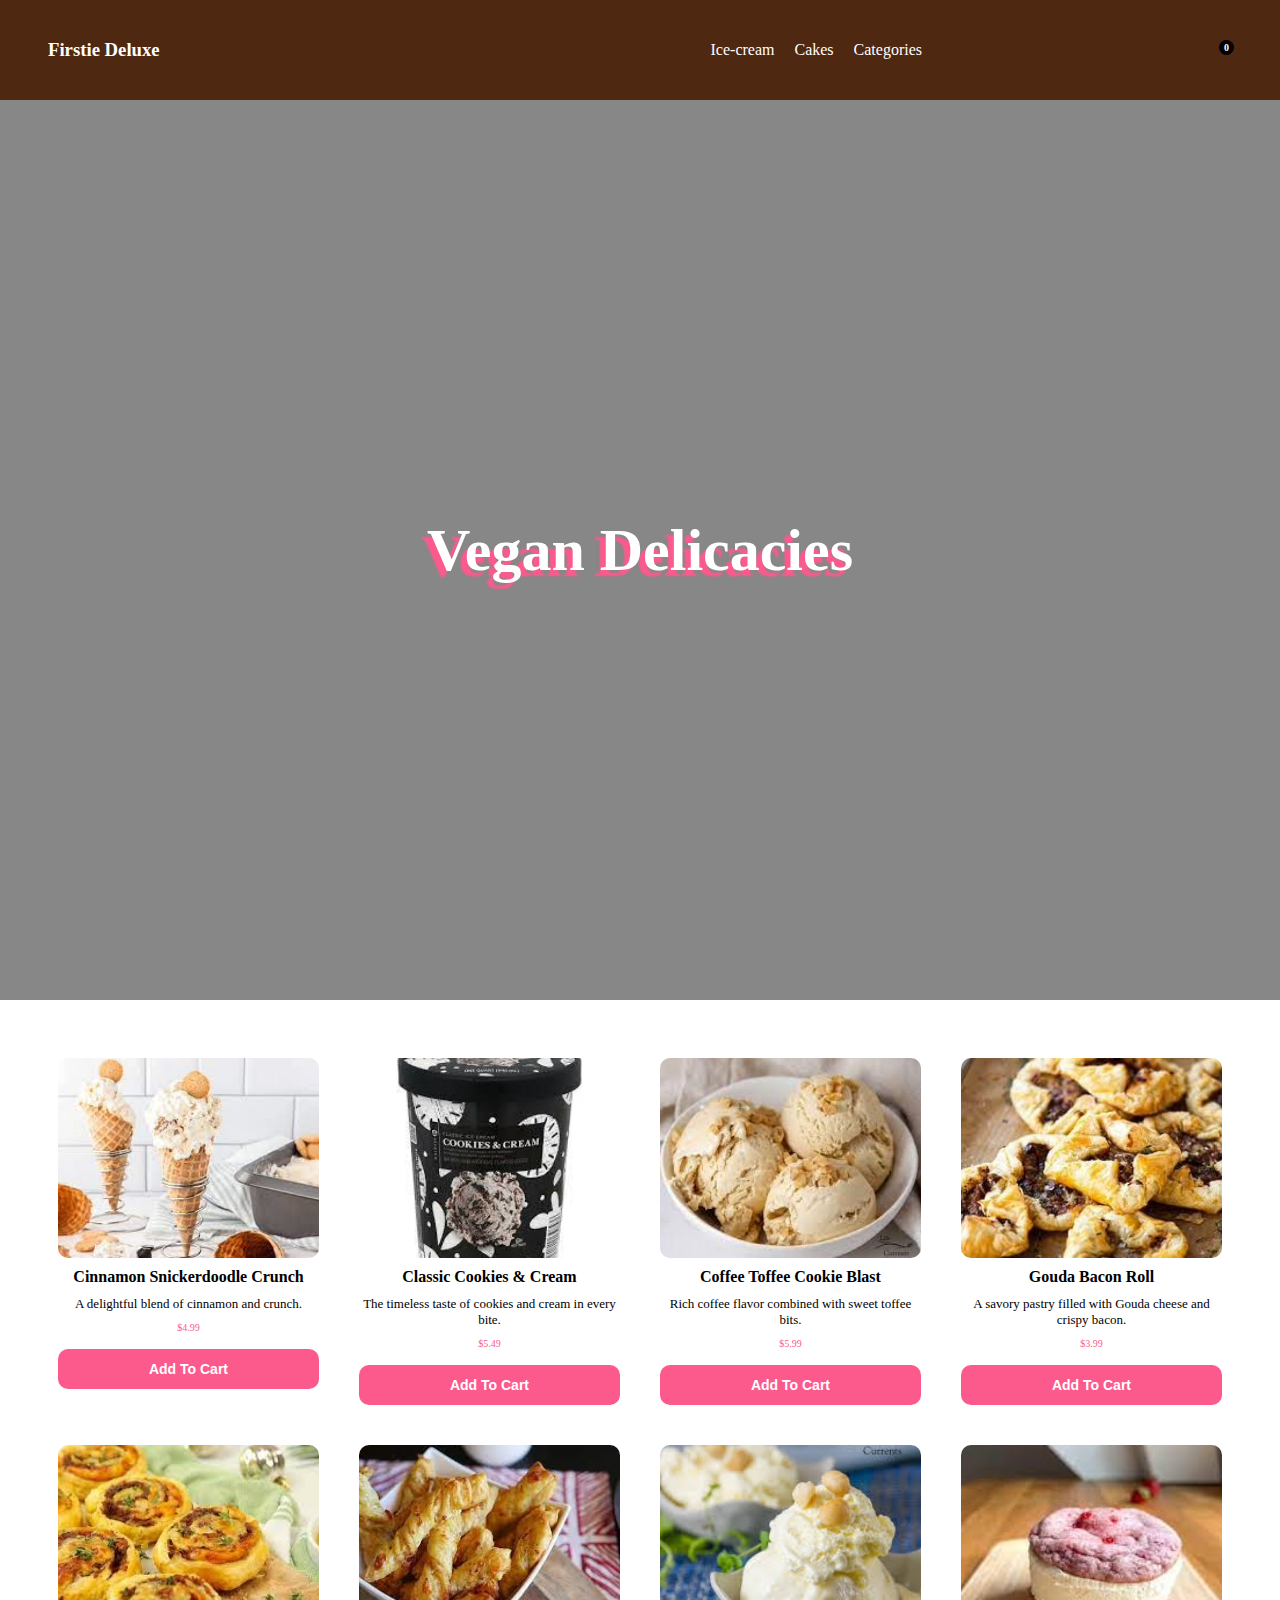
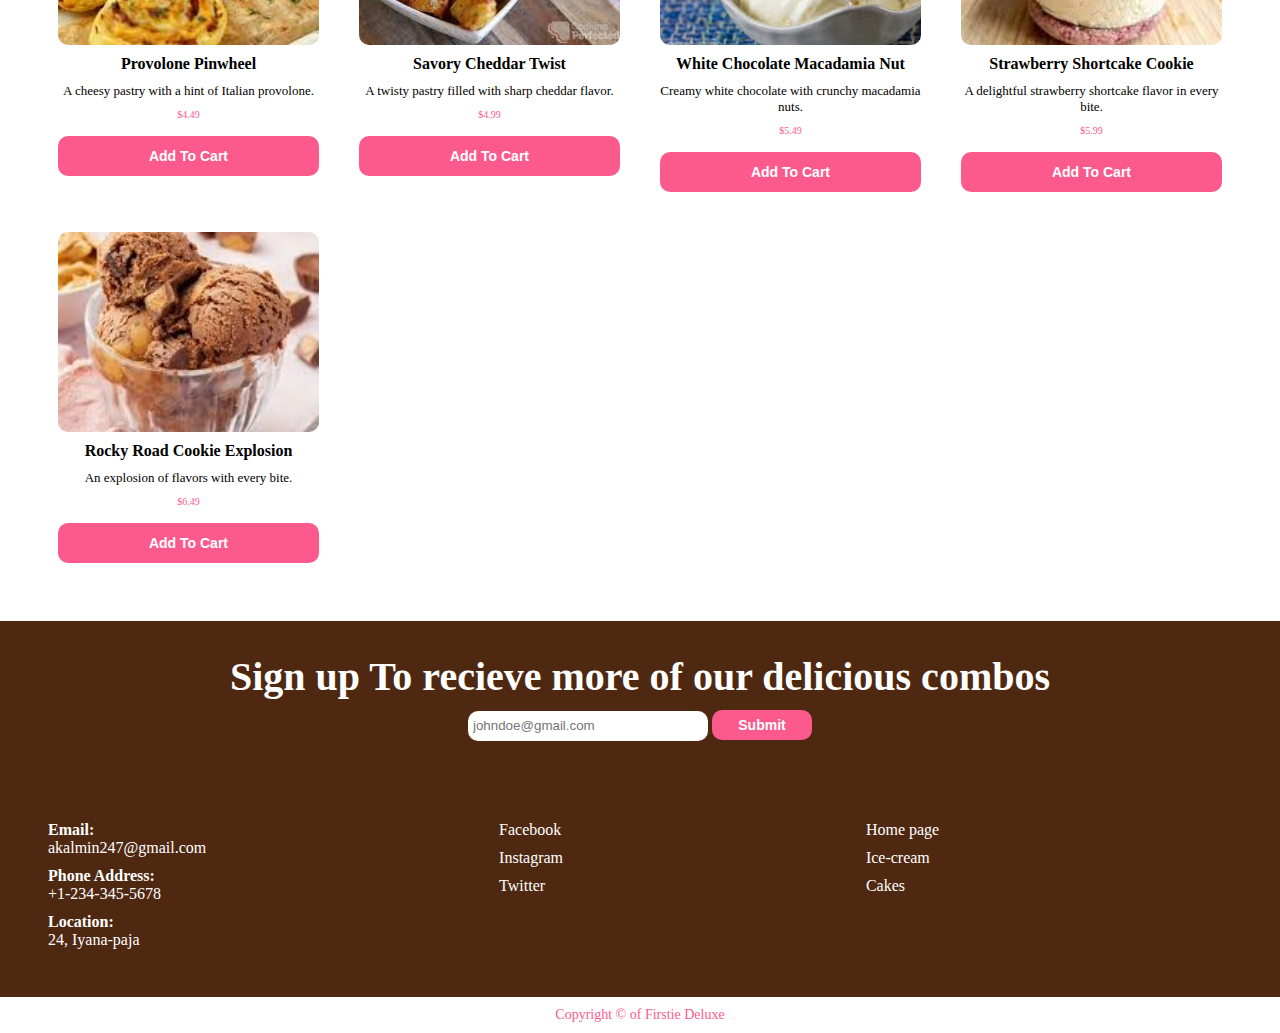
<file: vegan.html>
<!DOCTYPE html>
<html lang="en">
  <head>
    <meta charset="UTF-8" />
    <meta name="viewport" content="width=device-width, initial-scale=1.0" />
    <title>Document</title>
    <link rel="stylesheet" href="./style/product.css" />
    <link
      rel="stylesheet"
      href="https://cdnjs.cloudflare.com/ajax/libs/font-awesome/6.5.2/css/all.min.css"
      integrity="sha512-SnH5WK+bZxgPHs44uWIX+LLJAJ9/2PkPKZ5QiAj6Ta86w+fsb2TkcmfRyVX3pBnMFcV7oQPJkl9QevSCWr3W6A=="
      crossorigin="anonymous"
      referrerpolicy="no-referrer"
    />
  </head>

  <body>
    <nav>
      <div class="logo">
        <h3>Firstie Deluxe</h3>
        <i class="fa-solid fa-ice-cream"></i>
      </div>

      <div class="navbar">
        <div class="sidemenu">
          <ul>
            <li>
              <a href="">Ice-cream</a>
            </li>
            <li>
              <a href="">Cakes</a>
            </li>
            <li class="drop_down">
              <div class="categories">
                <span>Categories</span>
                <i class="fa-solid fa-angle-down"></i>
              </div>
              <div class="list-categories">
                <a href="">Vanilla Flavour</a>
                <a href="">Chocolate Flavour</a>
                <a href="">Mint Flavour</a>
                <a href="">Fruit Flavour</a>
                <a href="">Vegan Flavour</a>
              </div>
            </li>
          </ul>
        </div>

        <div class="burger_cart">
          <div class="cart_no">
            <a href="">
              <i class="fa-solid fa-cart-shopping"></i>
              <small><span>0</span></small>
            </a>
          </div>
          <div class="burger">
            <i class="fa-solid fa-bars"></i>
          </div>
        </div>
      </div>
    </nav>

    <header class="vegan">
      <div class="page_det">
        <h1>Vegan Delicacies</h1>
      </div>
    </header>

    <main>
      <section>
        <div class="icecream-items">
          <div class="icecream">
            <div class="ice_img">
              <img
                src="./productImg/iceCream/cookie/CinnamonSnickerdoodleCrunch.png"
                alt=""
              />
            </div>
            <div class="ice_info">
              <h3>Cinnamon Snickerdoodle Crunch</h3>
              <p>A delightful blend of cinnamon and crunch.</p>
              <span>$4.99</span>
              <button>Add To Cart</button>
            </div>
          </div>
          <div class="icecream">
            <div class="ice_img">
              <img
                src="./productImg/iceCream/cookie/ClassicCookiesCream.png"
                alt=""
              />
            </div>
            <div class="ice_info">
              <h3>Classic Cookies & Cream</h3>
              <p>The timeless taste of cookies and cream in every bite.</p>
              <span>$5.49</span>
              <button>Add To Cart</button>
            </div>
          </div>
          <div class="icecream">
            <div class="ice_img">
              <img
                src="./productImg/iceCream/cookie/CoffeeToffeeCookieBlast.png"
                alt=""
              />
            </div>
            <div class="ice_info">
              <h3>Coffee Toffee Cookie Blast</h3>
              <p>Rich coffee flavor combined with sweet toffee bits.</p>
              <span>$5.99</span>
              <button>Add To Cart</button>
            </div>
          </div>
          <div class="icecream">
            <div class="ice_img">
              <img src="./productImg/pastry/cheese/GoudaBaconRoll.png" alt="" />
            </div>
            <div class="ice_info">
              <h3>Gouda Bacon Roll</h3>
              <p>A savory pastry filled with Gouda cheese and crispy bacon.</p>
              <span>$3.99</span>
              <button>Add To Cart</button>
            </div>
          </div>
          <div class="icecream">
            <div class="ice_img">
              <img
                src="./productImg/pastry/cheese/ProvolonePinwheel.png"
                alt=""
              />
            </div>
            <div class="ice_info">
              <h3>Provolone Pinwheel</h3>
              <p>A cheesy pastry with a hint of Italian provolone.</p>
              <span>$4.49</span>
              <button>Add To Cart</button>
            </div>
          </div>
          <div class="icecream">
            <div class="ice_img">
              <img
                src="./productImg/pastry/cheese/SavoryCheddarTwist.png"
                alt=""
              />
            </div>
            <div class="ice_info">
              <h3>Savory Cheddar Twist</h3>
              <p>A twisty pastry filled with sharp cheddar flavor.</p>
              <span>$4.99</span>
              <button>Add To Cart</button>
            </div>
          </div>
          <div class="icecream">
            <div class="ice_img">
              <img
                src="./productImg/iceCream/cookie/WhiteChocolateMacadamiaNut.png"
                alt=""
              />
            </div>
            <div class="ice_info">
              <h3>White Chocolate Macadamia Nut</h3>
              <p>Creamy white chocolate with crunchy macadamia nuts.</p>
              <span>$5.49</span>
              <button>Add To Cart</button>
            </div>
          </div>
          <div class="icecream">
            <div class="ice_img">
              <img
                src="./productImg/iceCream/cookie/StrawberryShortcakeCookie.png"
                alt=""
              />
            </div>
            <div class="ice_info">
              <h3>Strawberry Shortcake Cookie</h3>
              <p>A delightful strawberry shortcake flavor in every bite.</p>
              <span>$5.99</span>
              <button>Add To Cart</button>
            </div>
          </div>
          <div class="icecream">
            <div class="ice_img">
              <img
                src="./productImg/iceCream/cookie/RockyRoadCookieExplosion.png"
                alt=""
              />
            </div>
            <div class="ice_info">
              <h3>Rocky Road Cookie Explosion</h3>
              <p>An explosion of flavors with every bite.</p>
              <span>$6.49</span>
              <button>Add To Cart</button>
            </div>
          </div>
        </div>
      </section>
    </main>

    <footer>
      <div class="news-letter">
        <h3>Sign up To recieve more of our delicious combos</h3>
        <form action="" class="sub">
          <input type="email" placeholder="johndoe@gmail.com" />
          <button>Submit</button>
        </form>
      </div>
      <div class="foot_body">
        <div class="contact">
          <div class="info">
            <h4>Email:</h4>
            <p>akalmin247@gmail.com</p>
          </div>
          <div class="info">
            <h4>Phone Address:</h4>
            <p>+1-234-345-5678</p>
          </div>
          <div class="info">
            <h4>Location:</h4>
            <p>24, Iyana-paja</p>
          </div>
        </div>
        <div class="socials">
          <div class="link">
            <a href="">Facebook</a>
            <i class="fa-brands fa-facebook"></i>
          </div>
          <div class="link">
            <a href="">Instagram</a>
            <i class="fa-brands fa-instagram"></i>
          </div>
          <div class="link">
            <a href="">Twitter</a>
            <i class="fa-brands fa-twitter"></i>
          </div>
        </div>
        <div class="pages">
          <div class="list-page">
            <a href="">Home page</a>
          </div>
          <div class="list-page">
            <a href="">Ice-cream</a>
          </div>
          <div class="list-page">
            <a href="">Cakes</a>
          </div>
        </div>
      </div>
      <div class="foot_bottom">
        <p>Copyright &copy; of Firstie Deluxe</p>
      </div>
    </footer>
  </body>
</html>
</file>
<file: style/index.css>
* {
    padding: 0;
    margin: 0;
    box-sizing: border-box;
}

nav,
.logo,
.navbar,
.sidemenu ul,
.burger_cart,
.categories,
.bg-img,
.cat-list ul {
    display: flex;
    align-items: center;
}

nav {
    justify-content: space-between;
    padding: 0 3rem;
    width: 100%;
    height: 100px;
    background-color: #4f2811;
    color: #ffffff;
}

.logo {
    gap: 10px;
}

.navbar {
    gap: 300px;
}

.sidemenu ul,
.cat-list ul {
    gap: 20px;
    list-style-type: none;
}

.sidemenu ul li a,
.cart_no a,
.cat-list ul li a {
    text-decoration: none;
    font-size: 16px;
    color: #ffffff;
    transition: color .7s linear;
}

.sidemenu ul li a:hover {
    color: #fc5a8d;
}

.list-categories {
    display: flex;
    flex-direction: column;
    width: 200px;
    padding: 10px;
    background-color: #4f2811;
    border-radius: 10px;
    position: absolute;
    top: 20px;
    right: -100vw;
    transition: right 1s linear;
    z-index: 2;
}

.list-categories a {
    display: block;
    line-height: 30px;
    width: 100%;
}

.drop_down {
    position: relative;
    overflow: hidden;

}

.categories {
    gap: 10px;
    cursor: pointer;
}

.drop_down:hover {
    overflow: visible;
}

.drop_down:hover .list-categories {
    right: -80px;
}

.cart_no a {
    position: relative;
}

.cart_no a i {
    color: #fc5a8d;
    font-size: 20px;
}

.cart_no a small {
    position: absolute;
    top: -10px;
    right: -2px;
    font-weight: 700;
    display: block;
    padding: 2px 5px;
    border-radius: 50%;
    background-color: black;
    font-size: 10px;
}

.burger {
    display: none;
}

header {
    width: 100%;
    height: 100vh;
    background-image: url(https://sugargeekshow.com/wp-content/uploads/2021/03/oreo_icecream_cake_recipe_featured.jpg);
    background-repeat: no-repeat;
    background-size: cover;
    background-position: center;
    background-attachment: fixed;
}

.bg-img {
    width: 100%;
    height: 100%;
    flex-direction: column;
    justify-content: center;
    background-color: rgba(0, 0, 0, 0.401);
    color: white;
}

.bg-img h1 {
    font-size: 70px;
    margin-bottom: 2rem;
}

.bg-img h3 {
    margin-bottom: 15px;
}

.btns {
    display: flex;
    gap: 20px;
}

.btns button {
    width: 200px;
    height: 50px;
    border: none;
    border-radius: 10px;
    background-color: #fc5a8d;
    color: white;
    font-weight: 800;
}

.btns button:first-child {
    background-color: transparent;
    border: 3px solid #fc5a8d;
    color: #fc5a8d;
}

.categories_main {
    display: flex;
    flex-direction: column;
    gap: 20px;
    width: 100%;
    align-items: center;
    padding: 1rem 3rem;
    background-color: #4f2811;
    color: #ffffff;
    position: sticky;
    top: 0;
    left: 0;
}

.categories_main h3 {
    font-size: 30px;
    margin-bottom: 1.5rem;
}

.cat-list li a img {
    width: 50px;
    height: 50px;
    border-radius: 50%;
    object-fit: cover;
}

.cat-list li a {
    display: flex;
    flex-direction: column;
    align-items: center;
    gap: 10px;
}

.cat-list ul {
    gap: 50px;
}

.icecream,
.cake {
    display: flex;
    gap: 50px;
    width: 100%;
    padding: 3rem;
}

.icecream-img,
.cake-img {
    width: 50%;
    height: 500px;
    border-radius: 20px;
    overflow: hidden;
    box-shadow: -10px 10px 4px 0 #4f2811;
}

.icecream-img img,
.cake-img img {
    width: 100%;
    height: 100%;
    object-fit: cover;
}

.icecream-txt,
.cake-txt {
    display: flex;
    width: 50%;
    flex-direction: column;
    justify-content: center;
    padding: 10px;
}

.icecream-txt h3,
.cake-txt h3 {
    font-size: 30px;
    margin-bottom: 1rem;
}

.icecream-txt p,
.cake-txt p {
    font-size: 16px;
    margin-bottom: 2rem;
}

.icecream-txt a,
.cake-txt a {
    border-radius: 10px;
    background-color: #fc5a8d;
    color: white;
    font-weight: 800;
    padding: auto 0;
    text-decoration: none;
    width: fit-content;
    padding: 10px 40px;
}

.testimonial {
    width: 100%;
    padding: 3rem;
    text-align: center;
}

.testHead {
    font-size: 40px;
}

.client-say {
    display: flex;
    gap: 30px;
    width: 100%;
    margin-top: 2rem;
}

.client {
    width: 33%;
}

.client img {
    width: 50px;
    height: 50px;
    object-fit: cover;
    border-radius: 50%;
}

.client h3 {
    margin-top: 10px;
}

.client p {
    margin-top: 1rem;
}

footer {
    width: 100%;
    background-color: #4f2811;
}

.news-letter {
    width: 100%;
    padding: 2rem;
    text-align: center;
}

.news-letter h3 {
    color: #ffffff;
    font-size: 40px;
}

.sub {
    margin-top: 10px;
}

.sub input {
    width: 240px;
    height: 30px;
    outline: none;
    border: none;
    padding: 5px;
    border-radius: 10px;
}

.sub button {
    width: 100px;
    height: 30px;
    font-weight: bold;
    font-size: 14px;
    border: none;
    border-radius: 10px;
    background-color: #fc5a8d;
    color: #ffffff;
}

.foot_body {
    display: grid;
    grid-template-columns: auto auto auto;
    align-items: baseline;
    width: 100%;
    padding: 3rem;
    color: white;
}

.contact, .socials, .pages {
    display: grid;
    gap: 10px;
    
}

.link {
    display: flex;
    align-items: center;
    gap: 10px;
}

.foot_body a {
    color: white;
    text-decoration: none;
    transition: color .7s;
}

.foot_body a:hover {
    color: #fc5a8d;
    text-decoration: underline;
}

.foot_bottom {
    width: 100%;
    text-align: center;
    background-color: white;
    color: #fc5a8d;
    font-size: 14px;
    padding: 10px;
}
</file>
<file: style/product.css>
* {
    padding: 0;
    margin: 0;
    box-sizing: border-box;
}

nav,
.logo,
.navbar,
.sidemenu ul,
.burger_cart,
.categories,
.bg-img,
.cat-list ul {
    display: flex;
    align-items: center;
}

nav {
    justify-content: space-between;
    padding: 0 3rem;
    width: 100%;
    height: 100px;
    background-color: #4f2811;
    color: #ffffff;
}

.logo {
    gap: 10px;
}

.navbar {
    gap: 300px;
}

.sidemenu ul,
.cat-list ul {
    gap: 20px;
    list-style-type: none;
}

.sidemenu ul li a,
.cart_no a,
.cat-list ul li a {
    text-decoration: none;
    font-size: 16px;
    color: #ffffff;
    transition: color .7s linear;
}

.sidemenu ul li a:hover {
    color: #fc5a8d;
}

.list-categories {
    display: flex;
    flex-direction: column;
    width: 200px;
    padding: 10px;
    background-color: #4f2811;
    border-radius: 10px;
    position: absolute;
    top: 20px;
    right: -100vw;
    transition: right 1s linear;
    z-index: 2;
}

.list-categories a {
    display: block;
    line-height: 30px;
    width: 100%;
}

.drop_down {
    position: relative;
    overflow: hidden;

}

.categories {
    gap: 10px;
    cursor: pointer;
}

.drop_down:hover {
    overflow: visible;
}

.drop_down:hover .list-categories {
    right: -80px;
}

.cart_no a {
    position: relative;
}

.cart_no a i {
    color: #fc5a8d;
    font-size: 20px;
}

.cart_no a small {
    position: absolute;
    top: -10px;
    right: -2px;
    font-weight: 700;
    display: block;
    padding: 2px 5px;
    border-radius: 50%;
    background-color: black;
    font-size: 10px;
}

.burger {
    display: none;
}

header {
    width: 100%;
    height: 100vh;
    background-image: url(https://www.alyonascooking.com/wp-content/uploads/2019/08/chocolate-ice-cream-recipe-19-500x375.jpg);
    background-repeat: no-repeat;
    background-size: cover;
    background-position: center;
    background-attachment: fixed;
}

.fruit {
    background-image: url(https://aromaticessence.co/wp-content/uploads/2021/05/fruit_cream_featured.jpeg);
}

.icecreamBg {
    background-image: url(https://www.alyonascooking.com/wp-content/uploads/2019/08/chocolate-ice-cream-recipe-19-500x375.jpg);
}

.mint {
    background-image: url(https://www.creationsbykara.com/wp-content/uploads/2022/06/Mint-Chocolate-Chip-Ice-Cream-24-2-720x405.jpg);
}

.vanilla {
    background-image: url(https://www.recipetineats.com/wp-content/uploads/2020/08/My-best-Vanilla-Cake_9-SQ.jpg);
}

.vegan {
    background-image: url(https://nourishingamy.com/wp-content/uploads/2021/04/vegan-fruit-cake-7.jpg);
}

.cake {
    background-image: url(https://theloopywhisk.com/wp-content/uploads/2021/05/White-Chocolate-Cheesecake_730px-featured.jpg);
}

.page_det {
    display: flex;
    align-items: center;
    justify-content: center;
    color: #ffffff;
    background-color: rgba(0, 0, 0, 0.471);
    width: 100%;
    height: 100%;
}

.page_det h1 {
    font-size: 60px;
    text-shadow: -6px 6px 2px #fc5a8d;
}

main {
    width: 100%;
}

.icecream-items {
    width: 100%;
    padding: 3rem;
    display: grid;
    gap: 20px;
    grid-template-columns: repeat(4, 3fr);
}

.icecream {
    width: 100%;
    padding: 10px;
    display: flex;
    flex-direction: column;
    gap: 10px;
    border-radius: 10px;
}

.icecream:hover {
    box-shadow:  0 0 2px #fc5a8d;
}

.ice_img {
    width: 100%;
    height: 200px;
}

.ice_img img {
    width: 100%;
    height: 100%;
    border-radius: 10px;
    object-fit: cover;
}

.ice_info {
    width: 100%;
    text-align: start;
    display: flex;
    flex-direction: column;
    align-items: center;
    text-align: center;
}

.ice_info h3 {
    font-size: 16px;
}

.ice_info p {
    font-size: 13px;
    margin-top: 10px;
}

.ice_info span {
    font-size: 10px;
    color: #fc5a8d;
    margin-top: 10px;
}

.ice_info button {
    width: 100%;
    height: 40px;
    border: none;
    border-radius: 10px;
    font-weight: 700;
    font-size: 14px;
    background-color: #fc5a8d;
    color: #ffffff;
    margin-top: 1rem;
}

footer {
    width: 100%;
    background-color: #4f2811;
}

.news-letter {
    width: 100%;
    padding: 2rem;
    text-align: center;
}

.news-letter h3 {
    color: #ffffff;
    font-size: 40px;
}

.sub {
    margin-top: 10px;
}

.sub input {
    width: 240px;
    height: 30px;
    outline: none;
    border: none;
    padding: 5px;
    border-radius: 10px;
}

.sub button {
    width: 100px;
    height: 30px;
    font-weight: bold;
    font-size: 14px;
    border: none;
    border-radius: 10px;
    background-color: #fc5a8d;
    color: #ffffff;
}

.foot_body {
    display: grid;
    grid-template-columns: auto auto auto;
    align-items: baseline;
    width: 100%;
    padding: 3rem;
    color: white;
}

.contact, .socials, .pages {
    display: grid;
    gap: 10px;
    
}

.link {
    display: flex;
    align-items: center;
    gap: 10px;
}

.foot_body a {
    color: white;
    text-decoration: none;
    transition: color .7s;
}

.foot_body a:hover {
    color: #fc5a8d;
    text-decoration: underline;
}

.foot_bottom {
    width: 100%;
    text-align: center;
    background-color: white;
    color: #fc5a8d;
    font-size: 14px;
    padding: 10px;
}
</file>
